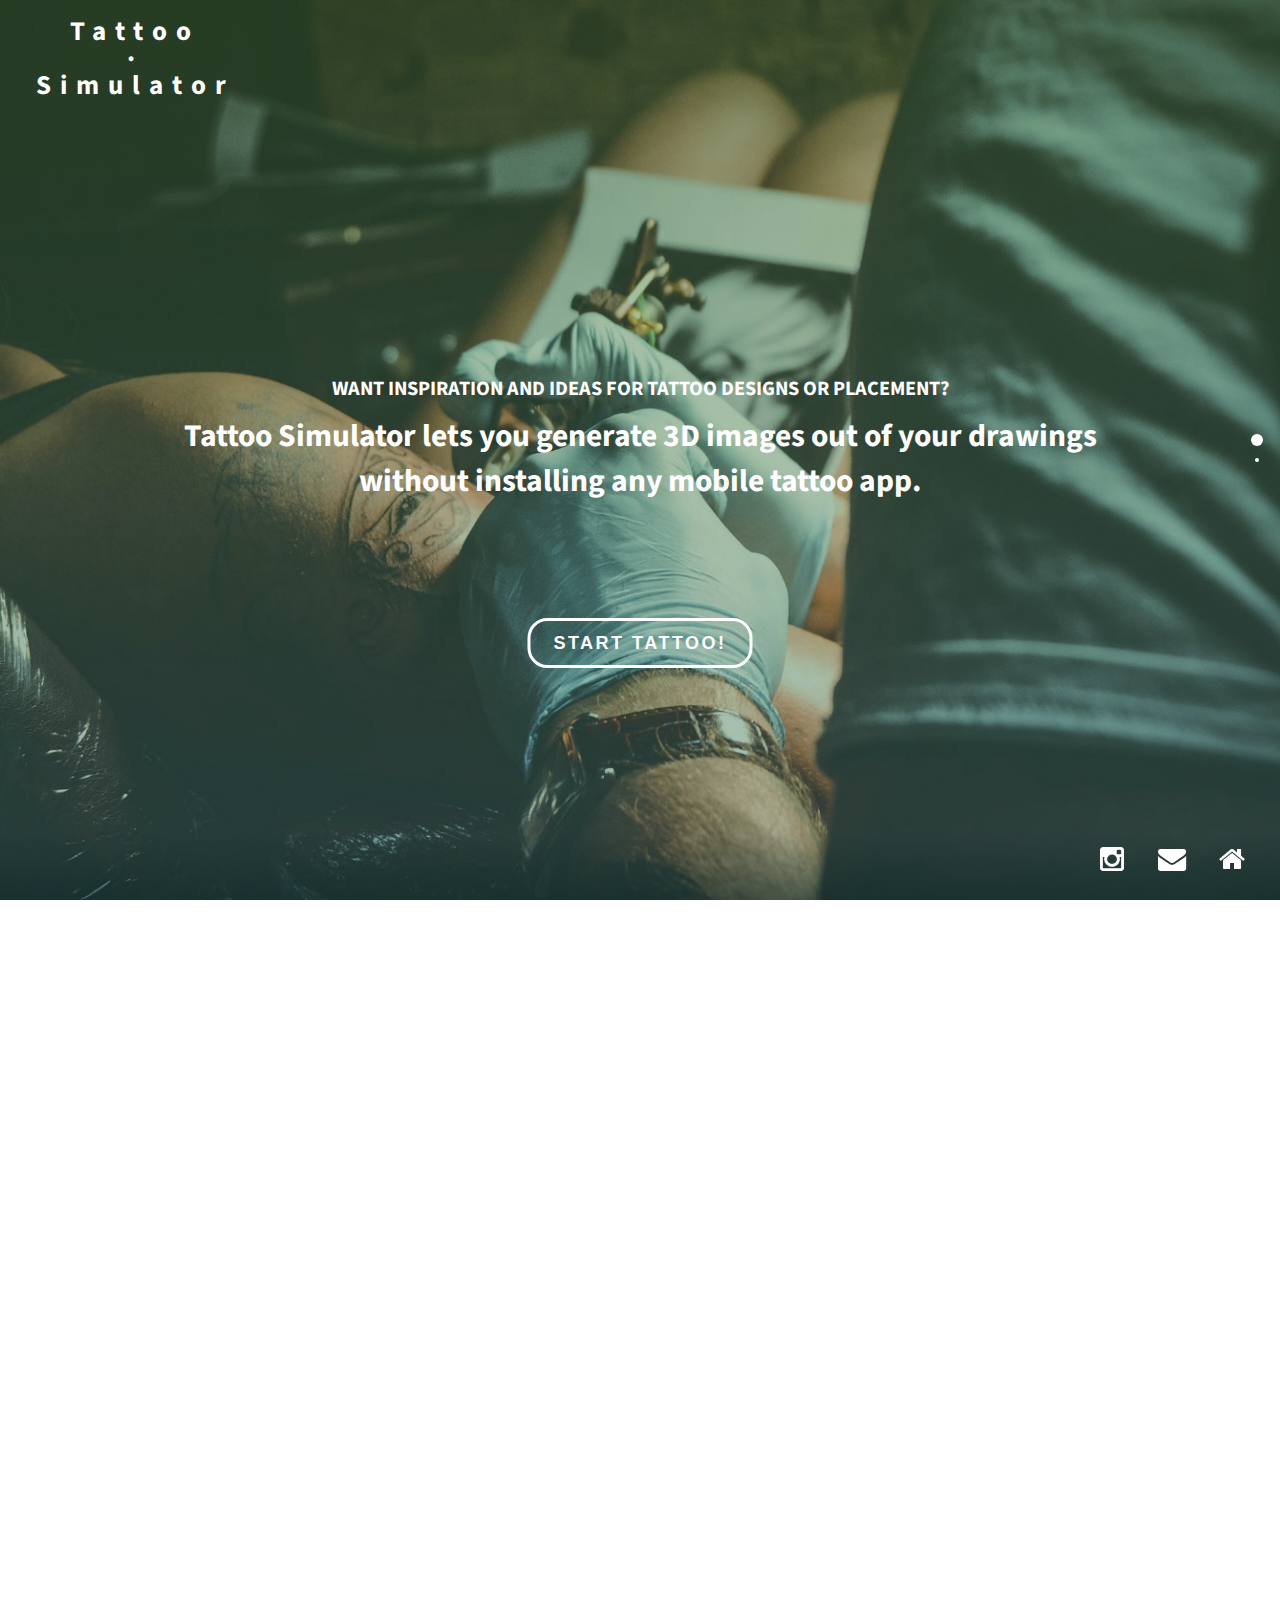
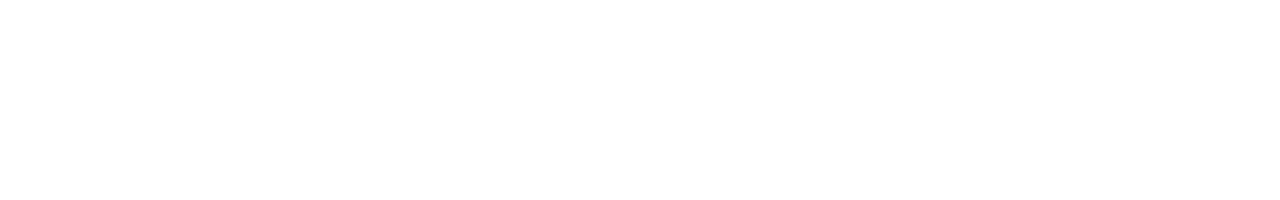
<file: index.html>
<!DOCTYPE html>
<html>
    <head>

        <meta name="viewport" content="width=device-width, initial-scale=1.0">
        <meta name="description" content="Tattoo Simulator is web-based 3D tattoo placement application. Upload your own designs and get inspired to try new tattoo ideas on your skin."/>

        <link rel="stylesheet" type="text/css" href="css/jquery.fullPage.css"/>
        <link rel="stylesheet" type="text/css" href="css/button.min.css">
        <link rel="stylesheet" type="text/css" href="css/icon.min.css">
        <link rel="stylesheet" type="text/css" href="css/popup.min.css">
        <link rel="stylesheet" type="text/css" href="css/nouislider.min.css">
        <link rel="stylesheet" type="text/css" href="css/dropzone.css">
        <link rel="stylesheet" type="text/css" href="css/style.css"/>

        <link href="https://fonts.googleapis.com/css?family=Source+Sans+Pro:200,300,400" rel="stylesheet">

        <title>Tattoo Simulator</title>

        <script src="https://ajax.googleapis.com/ajax/libs/jquery/3.1.1/jquery.min.js"></script>
        <script type="text/javascript" src="js/jquery.fullPage.min.js"></script>
        <script src="js/nouislider.min.js"></script>
        <script src="js/dropzone.js"></script>

    </head>

    <body>

        <script>
          (function(i,s,o,g,r,a,m){i['GoogleAnalyticsObject']=r;i[r]=i[r]||function(){
          (i[r].q=i[r].q||[]).push(arguments)},i[r].l=1*new Date();a=s.createElement(o),
          m=s.getElementsByTagName(o)[0];a.async=1;a.src=g;m.parentNode.insertBefore(a,m)
          })(window,document,'script','https://www.google-analytics.com/analytics.js','ga');

          ga('create', 'UA-90417615-1', 'auto');
          ga('send', 'pageview');

        </script>

        <div id="fullpage">
            <div class="section" id="section_0">

                <div class="name">
                    <h1>Tattoo<br>&#xb7;<br>Simulator</h1>
                </div>

                <div class="hero">
                    <h3>Want inspiration and ideas for tattoo designs or placement?</h3>
                    <h2>Tattoo Simulator lets you generate 3D images out of your drawings without installing any mobile tattoo app.</h2>
                    <button onclick="$.fn.fullpage.moveSectionDown()" class="ui button" id="next">
                        <p>Start Tattoo!</p>
                    </button>
                </div>

                <div class="social">
                    <i onclick="window.open('http://www.instagram.com/tattoosim')" class="inverte d instagram icon"></i>
                    <i onclick="window.open('mailto: tattoosimulator@gmail.com')" class="inverted mail icon"></i>
                    <i onclick="window.open('http://www.tattoosim.com')" class="inverted home icon"></i>
                </div>

            </div>

            <div class="section" id="section_1">

                <!-- GUI START -->
                <div id="gui">

                    <div class="container" >
                        <button class="ui button tips" id="plus" data-tooltip="Zoom In" data-position="bottom center">
                            <i class="black zoom icon"></i>
                        </button>
                        <button class="ui button tips" id="minus" data-tooltip="Zoom Out" data-position="bottom center">
                            <i class="black zoom out icon"></i>
                        </button>
                    </div>

                    <div class="container">
                        <button class="ui button tips" id="add" data-tooltip="Add Tattoo" data-position="bottom center">
                            <i class="black checkmark icon"></i>
                        </button>
                        <button class="ui button tips" id="remove" data-tooltip="Remove Tattoo" data-position="bottom center">
                            <i class="black remove icon"></i>
                        </button>
                    </div>

                    <div class="container slider">

                        <button class="ui button transform" disabled id="scale_value"></button>
                        <div class="sliders tips" id="scale_slider" data-tooltip="Tattoo Scale" data-position="bottom center"></div>

                        <button class="ui button transform" disabled id="rotation_value"></button>
                        <div class="sliders tips" id="rotation_slider" data-tooltip="Tattoo Rotation" data-position="bottom center"></div>

                    </div>

                    <div class="container image">
                        <form id="dropzone" action="" class="dropzone needsclick dz-clickable">
                            <i class="black cloud upload icon"></i>
                            <div class="dz-message needsclick">Drop image here or click to upload</div>
                        </form>
                    </div>

                    <div class="container slider">

                        <button class="ui button transform" disabled id="cam_updown_value"></button>
                        <div class="sliders tips" id="cam_updown_slider" data-tooltip="Camera Up / Down" data-position="bottom center"></div>

                        <button class="ui button transform" disabled id="cam_leftright_value"></button>
                        <div class="sliders tips" id="cam_leftright_slider" data-tooltip="Camera Left / Right" data-position="bottom center">
                        </div>

                    </div>

                    <div class="container">
                        <button class="ui button tips" id="hide" data-tooltip="Hide Helper" data-position="bottom center">
                            <i class="black hide icon"></i>
                        </button>
                        <button class="ui button tips" id="trash" data-tooltip="Clear Tattoos" data-position="bottom center">
                            <i class="black trash outline icon"></i>
                        </button>
                    </div>

                </div>
                <!-- GUI END -->

                <div id="aframe">
                    <div id="loading"></div>
                    <div id="loading_gif"></div>
                    <iframe id="iframe" src="/aframe/aframe_tattoo.html"></iframe>
                </div>

            </div>

            <!--<div class="section fp-auto-height" id="section_2">
                <div class="footer"></div>
            </div>-->
        </div>

        <script>

            // INIT
            var anchorIndex;

            $(document).ready(function() {
                $('#fullpage').fullpage({
                    navigation: true,
                    navigationPosition: 'right',
                    navigationTooltips: ['Intro', 'Design', 'Footer'],

                    afterLoad: function(anchorLink, index){
                        anchorIndex = index;
                        if (index == 2) {
                            //console.log("INIT LOAD");
                        }
                    }

                });

                var initMoveDelay = 5000;
                setTimeout(function() {
                    if (anchorIndex === 1) {
                        $.fn.fullpage.moveSectionDown();
                    }
                }, initMoveDelay);

            });

        </script>

        <script>

            // SLIDERS //
            updateValue = (slider, value, handle = 0) => {
                values = slider.noUiSlider.get();
                values = parseInt(values);
                value.dataset.value = values;
            }

            noUiSlider.create(scale_slider, {
                start: 100,
                step: 2,
                connect: [true, false],
                range: {
                    'min': 0,
                    'max': 100
                }
            });

            scale_slider.noUiSlider.on('update', function() {
                updateValue(scale_slider, scale_value);
            });

            noUiSlider.create(rotation_slider, {
                start: 0,
                step: 5,
                connect: [false, false],
                range: {
                    'min': -180,
                    'max': 180
                }
            });

            rotation_slider.noUiSlider.on('update', function() {
                updateValue(rotation_slider, rotation_value);
            });

            // CAM MOVE //

            noUiSlider.create(cam_updown_slider, {
                start: 0.975 * 5,
                //step: 0.1,
                padding: 0,
                connect: [true, false],
                range: {
                    'min': 0,
                    'max': 10
                }
            });

            cam_updown_slider.noUiSlider.on('update', function() {
                updateValue(cam_updown_slider, cam_updown_value);
            });

            noUiSlider.create(cam_leftright_slider, {
                start: 0,
                step: 5,
                connect: [false, false],
                range: {
                    'min': -180,
                    'max': 180
                }
            });

            cam_leftright_slider.noUiSlider.on('update', function() {
                updateValue(cam_leftright_slider, cam_leftright_value);
            });

            // DROPZONE
            Dropzone.options.dropzone = {
                url: "/",
                accept: function (file, done) {
                    done('Here you can write anything');
                    $('.dz-preview').last().toggleClass('dz-error dz-success');
                    var evt = document.createEvent("CustomEvent");
                    evt.initCustomEvent("MyEventType", true, true, file);
                    window.dispatchEvent(evt);
                },
                init: function() {
                    this.on("addedfile", function() {
                        if (this.files[1]!=null){
                            this.removeFile(this.files[0]);
                        }
                    });
                }
            };

        </script>

    </body>
</html>
</file>
<file: css/dropzone.css>
@-webkit-keyframes passing-through { 0% { opacity: 0; -webkit-transform: translateY(40px); -moz-transform: translateY(40px); -ms-transform: translateY(40px); -o-transform: translateY(40px); transform: translateY(40px); }
  30%, 70% { opacity: 1; -webkit-transform: translateY(0px); -moz-transform: translateY(0px); -ms-transform: translateY(0px); -o-transform: translateY(0px); transform: translateY(0px); }
  100% { opacity: 0; -webkit-transform: translateY(-40px); -moz-transform: translateY(-40px); -ms-transform: translateY(-40px); -o-transform: translateY(-40px); transform: translateY(-40px); } }
@-moz-keyframes passing-through { 0% { opacity: 0; -webkit-transform: translateY(40px); -moz-transform: translateY(40px); -ms-transform: translateY(40px); -o-transform: translateY(40px); transform: translateY(40px); }
  30%, 70% { opacity: 1; -webkit-transform: translateY(0px); -moz-transform: translateY(0px); -ms-transform: translateY(0px); -o-transform: translateY(0px); transform: translateY(0px); }
  100% { opacity: 0; -webkit-transform: translateY(-40px); -moz-transform: translateY(-40px); -ms-transform: translateY(-40px); -o-transform: translateY(-40px); transform: translateY(-40px); } }
@keyframes passing-through { 0% { opacity: 0; -webkit-transform: translateY(40px); -moz-transform: translateY(40px); -ms-transform: translateY(40px); -o-transform: translateY(40px); transform: translateY(40px); }
  30%, 70% { opacity: 1; -webkit-transform: translateY(0px); -moz-transform: translateY(0px); -ms-transform: translateY(0px); -o-transform: translateY(0px); transform: translateY(0px); }
  100% { opacity: 0; -webkit-transform: translateY(-40px); -moz-transform: translateY(-40px); -ms-transform: translateY(-40px); -o-transform: translateY(-40px); transform: translateY(-40px); } }
@-webkit-keyframes slide-in { 0% { opacity: 0; -webkit-transform: translateY(40px); -moz-transform: translateY(40px); -ms-transform: translateY(40px); -o-transform: translateY(40px); transform: translateY(40px); }
  30% { opacity: 1; -webkit-transform: translateY(0px); -moz-transform: translateY(0px); -ms-transform: translateY(0px); -o-transform: translateY(0px); transform: translateY(0px); } }
@-moz-keyframes slide-in { 0% { opacity: 0; -webkit-transform: translateY(40px); -moz-transform: translateY(40px); -ms-transform: translateY(40px); -o-transform: translateY(40px); transform: translateY(40px); }
  30% { opacity: 1; -webkit-transform: translateY(0px); -moz-transform: translateY(0px); -ms-transform: translateY(0px); -o-transform: translateY(0px); transform: translateY(0px); } }
@keyframes slide-in { 0% { opacity: 0; -webkit-transform: translateY(40px); -moz-transform: translateY(40px); -ms-transform: translateY(40px); -o-transform: translateY(40px); transform: translateY(40px); }
  30% { opacity: 1; -webkit-transform: translateY(0px); -moz-transform: translateY(0px); -ms-transform: translateY(0px); -o-transform: translateY(0px); transform: translateY(0px); } }
@-webkit-keyframes pulse { 0% { -webkit-transform: scale(1); -moz-transform: scale(1); -ms-transform: scale(1); -o-transform: scale(1); transform: scale(1); }
  10% { -webkit-transform: scale(1.1); -moz-transform: scale(1.1); -ms-transform: scale(1.1); -o-transform: scale(1.1); transform: scale(1.1); }
  20% { -webkit-transform: scale(1); -moz-transform: scale(1); -ms-transform: scale(1); -o-transform: scale(1); transform: scale(1); } }
@-moz-keyframes pulse { 0% { -webkit-transform: scale(1); -moz-transform: scale(1); -ms-transform: scale(1); -o-transform: scale(1); transform: scale(1); }
  10% { -webkit-transform: scale(1.1); -moz-transform: scale(1.1); -ms-transform: scale(1.1); -o-transform: scale(1.1); transform: scale(1.1); }
  20% { -webkit-transform: scale(1); -moz-transform: scale(1); -ms-transform: scale(1); -o-transform: scale(1); transform: scale(1); } }
@keyframes pulse { 0% { -webkit-transform: scale(1); -moz-transform: scale(1); -ms-transform: scale(1); -o-transform: scale(1); transform: scale(1); }
  10% { -webkit-transform: scale(1.1); -moz-transform: scale(1.1); -ms-transform: scale(1.1); -o-transform: scale(1.1); transform: scale(1.1); }
  20% { -webkit-transform: scale(1); -moz-transform: scale(1); -ms-transform: scale(1); -o-transform: scale(1); transform: scale(1); } }
.dropzone, .dropzone * { box-sizing: border-box; }

.dropzone { min-height: 150px; border: 2px solid rgba(0, 0, 0, 0.3); background: white; padding: 54px 54px; }
.dropzone.dz-clickable { cursor: pointer; }
.dropzone.dz-clickable * { cursor: default; }
.dropzone.dz-clickable .dz-message, .dropzone.dz-clickable .dz-message * { cursor: pointer; }
.dropzone.dz-started .dz-message { display: none; }
.dropzone.dz-drag-hover { border-style: solid; }
.dropzone.dz-drag-hover .dz-message { opacity: 0.5; }
.dropzone .dz-message { text-align: center; }
.dropzone .dz-preview { position: relative; display: inline-block; vertical-align: top; margin: 16px; min-height: 100px; }
.dropzone .dz-preview:hover { z-index: 1000; }
.dropzone .dz-preview:hover .dz-details { opacity: 1; }
.dropzone .dz-preview.dz-file-preview .dz-image { border-radius: 20px; background: #999; background: linear-gradient(to bottom, #eee, #ddd); }
.dropzone .dz-preview.dz-file-preview .dz-details { opacity: 1; }
.dropzone .dz-preview.dz-image-preview { background: transparent; }
.dropzone .dz-preview.dz-image-preview .dz-details { -webkit-transition: opacity 0.2s linear; -moz-transition: opacity 0.2s linear; -ms-transition: opacity 0.2s linear; -o-transition: opacity 0.2s linear; transition: opacity 0.2s linear; }
.dropzone .dz-preview .dz-remove { font-size: 14px; text-align: center; display: block; cursor: pointer; border: none; }
.dropzone .dz-preview .dz-remove:hover { text-decoration: underline; }
.dropzone .dz-preview:hover .dz-details { opacity: 1; }
.dropzone .dz-preview .dz-details { z-index: 20; position: absolute; top: 0; left: 0; opacity: 0; font-size: 13px; min-width: 100%; max-width: 100%; padding: 2em 1em; text-align: center; color: rgba(0, 0, 0, 0.9); line-height: 150%; }
.dropzone .dz-preview .dz-details .dz-size { margin-bottom: 1em; font-size: 16px; }
.dropzone .dz-preview .dz-details .dz-filename { white-space: nowrap; }
.dropzone .dz-preview .dz-details .dz-filename:hover span { border: 1px solid rgba(200, 200, 200, 0.8); background-color: rgba(255, 255, 255, 0.8); }
.dropzone .dz-preview .dz-details .dz-filename:not(:hover) { overflow: hidden; text-overflow: ellipsis; }
.dropzone .dz-preview .dz-details .dz-filename:not(:hover) span { border: 1px solid transparent; }
.dropzone .dz-preview .dz-details .dz-filename span, .dropzone .dz-preview .dz-details .dz-size span { background-color: rgba(255, 255, 255, 0.4); padding: 0 0.4em; border-radius: 3px; }
.dropzone .dz-preview:hover .dz-image img { -webkit-transform: scale(1.05, 1.05); -moz-transform: scale(1.05, 1.05); -ms-transform: scale(1.05, 1.05); -o-transform: scale(1.05, 1.05); transform: scale(1.05, 1.05); -webkit-filter: blur(8px); filter: blur(8px); }
.dropzone .dz-preview .dz-image { border-radius: 20px; overflow: hidden; width: 120px; height: 120px; position: relative; display: block; z-index: 10; }
.dropzone .dz-preview .dz-image img { display: block; }
.dropzone .dz-preview.dz-success .dz-success-mark { -webkit-animation: passing-through 3s cubic-bezier(0.77, 0, 0.175, 1); -moz-animation: passing-through 3s cubic-bezier(0.77, 0, 0.175, 1); -ms-animation: passing-through 3s cubic-bezier(0.77, 0, 0.175, 1); -o-animation: passing-through 3s cubic-bezier(0.77, 0, 0.175, 1); animation: passing-through 3s cubic-bezier(0.77, 0, 0.175, 1); }
.dropzone .dz-preview.dz-error .dz-error-mark { opacity: 1; -webkit-animation: slide-in 3s cubic-bezier(0.77, 0, 0.175, 1); -moz-animation: slide-in 3s cubic-bezier(0.77, 0, 0.175, 1); -ms-animation: slide-in 3s cubic-bezier(0.77, 0, 0.175, 1); -o-animation: slide-in 3s cubic-bezier(0.77, 0, 0.175, 1); animation: slide-in 3s cubic-bezier(0.77, 0, 0.175, 1); }
.dropzone .dz-preview .dz-success-mark, .dropzone .dz-preview .dz-error-mark { pointer-events: none; opacity: 0; z-index: 500; position: absolute; display: block; top: 50%; left: 50%; margin-left: -27px; margin-top: -27px; }
.dropzone .dz-preview .dz-success-mark svg, .dropzone .dz-preview .dz-error-mark svg { display: block; width: 54px; height: 54px; }
.dropzone .dz-preview.dz-processing .dz-progress { opacity: 1; -webkit-transition: all 0.2s linear; -moz-transition: all 0.2s linear; -ms-transition: all 0.2s linear; -o-transition: all 0.2s linear; transition: all 0.2s linear; }
.dropzone .dz-preview.dz-complete .dz-progress { opacity: 0; -webkit-transition: opacity 0.4s ease-in; -moz-transition: opacity 0.4s ease-in; -ms-transition: opacity 0.4s ease-in; -o-transition: opacity 0.4s ease-in; transition: opacity 0.4s ease-in; }
.dropzone .dz-preview:not(.dz-processing) .dz-progress { -webkit-animation: pulse 6s ease infinite; -moz-animation: pulse 6s ease infinite; -ms-animation: pulse 6s ease infinite; -o-animation: pulse 6s ease infinite; animation: pulse 6s ease infinite; }
.dropzone .dz-preview .dz-progress { opacity: 1; z-index: 1000; pointer-events: none; position: absolute; height: 16px; left: 50%; top: 50%; margin-top: -8px; width: 80px; margin-left: -40px; background: rgba(255, 255, 255, 0.9); -webkit-transform: scale(1); border-radius: 8px; overflow: hidden; }
.dropzone .dz-preview .dz-progress .dz-upload { background: #333; background: linear-gradient(to bottom, #666, #444); position: absolute; top: 0; left: 0; bottom: 0; width: 0; -webkit-transition: width 300ms ease-in-out; -moz-transition: width 300ms ease-in-out; -ms-transition: width 300ms ease-in-out; -o-transition: width 300ms ease-in-out; transition: width 300ms ease-in-out; }
.dropzone .dz-preview.dz-error .dz-error-message { display: block; }
.dropzone .dz-preview.dz-error:hover .dz-error-message { opacity: 1; pointer-events: auto; }
.dropzone .dz-preview .dz-error-message { pointer-events: none; z-index: 1000; position: absolute; display: block; display: none; opacity: 0; -webkit-transition: opacity 0.3s ease; -moz-transition: opacity 0.3s ease; -ms-transition: opacity 0.3s ease; -o-transition: opacity 0.3s ease; transition: opacity 0.3s ease; border-radius: 8px; font-size: 13px; top: 130px; left: -10px; width: 140px; background: #be2626; background: linear-gradient(to bottom, #be2626, #a92222); padding: 0.5em 1.2em; color: white; }
.dropzone .dz-preview .dz-error-message:after { content: ''; position: absolute; top: -6px; left: 64px; width: 0; height: 0; border-left: 6px solid transparent; border-right: 6px solid transparent; border-bottom: 6px solid #be2626; }
</file>
<file: css/style.css>
/* HTML */
* {
    box-sizing: border-box;
    margin: 0;
    padding: 0;
    border-style: none;
}

html {
    font-family: 'Source Sans Pro', 'Arial', sans-serif;
    color: #fff;
    text-rendering: optimizeLegibility;
}

/* LAYOUT */
#section_0 {
    background: url(../img/one.jpg);
    background: -webkit-linear-gradient(hsla(120, 50%, 25%, 0.4), hsla(175, 50%, 25%, 0.4)), url(../img/one.jpg);
    background: -o-linear-gradient(hsla(120, 50%, 25%, 0.4), hsla(175, 50%, 25%, 0.4)), url(../img/one.jpg);
    background: -moz-linear-gradient(hsla(120, 50%, 25%, 0.4), hsla(175, 50%, 25%, 0.4)), url(../img/one.jpg);
    background: linear-gradient(hsla(120, 50%, 25%, 0.4), hsla(175, 50%, 25%, 0.4)), url(../img/one.jpg);
    background-size: cover;
    background-position: 35% 50%;
}

.name {
    position: absolute;
    width: 30vmin;
    height: 15vmin;
    top: 0%;
    left: 0%;
    line-height: 1.0;
    letter-spacing: 1vmin;
    padding: 2vh;
}

.social {
    position: absolute;
    width: 20vmin;
    height: 5vmin;
    bottom: 0%;
    right: 0%;
    margin: 2vmin;
    font-size: 1.25vh;
    display: -webkit-flex;
    display: flex;
    -webkit-justify-content: space-around;
    justify-content:         space-around;
    -webkit-align-items: center;
    align-items: center;
}

.social > i:hover {
    color: #CACBCD;
}

h1, h2, h3, p {
    text-align: center;
}

h1 {
    font-size: 3vmin;
}

h2 {
    position: absolute;
    width: 100%;
    height: 100%;
    bottom: 10%;
    left: 50%;
    transform: translate(-50%, 50%);
    font-size: 3vh;
}

h3 {
    position: absolute;
    width: 100%;
    height: 100%;
    bottom: 21%;
    left: 50%;
    transform: translate(-50%, 50%);
    font-size: 1.5vh;
    text-transform: uppercase;
}

p {
    text-transform: uppercase;
    font-size: 18px;
    letter-spacing: 2.5px;
}

div #gui {
    width: 20vw;
    min-width: 150px;
    max-width: 200px;
    height: 100%;
    background: #bababa;
    float: left;
}

div #aframe {
    height: 100%;
    background: #bababa;
    overflow: hidden;
    border-style: dashed;
    border-color: #3e3f40;
    border-width: 0px 0px 0px 4px;
}

iframe {
    height: 100%;
    width: 100%;
}

.footer {
    height: 150px;
    background: #527a63;
}

/* GUI */

.container {
    width: 20vw;
    height: 10vw;
    min-width: 150px;
    min-height: 75px;
    max-width: 200px;
    max-height: 100px;
    background-color: #bababa;
}

.container.slider {
    height: 100px;
}

.ui.button {
    width: 42.5%;
    height: 90%;
    margin: 5% 0% 0% 5%;
    float: left;
    padding: 0px;
}

.transform {
    width: 17.5% !important;
    height: 35% !important;
}

i.icon {
    font-size: 250%;
    line-height: 100%;
    display: inline;
    margin: 0px !important;
}

.sliders * {
    box-shadow: none !important;
}

.sliders {
    height: 35%;
    width: 55%;
    margin: 5% 0% 0% 10% !important;
    float: left;
    border-color: #848485;
}

.button.transform:before {
    font-size: 14px;
    background: transparent;
    content: attr(data-value);
    font-family: sans-serif;
    color: #848485;
}

.noUi-background, .noUi-base, .noUi-connect { background: #848485; }

.noUi-handle {
    background-color: #E0E1E2;
    height: 35px !important;
    width: 38px !important;
    border: none;
    border-radius: 4px;
    cursor: ew-resize;
    top: -1px !important;
    left: -19px !important;
}

.noUi-handle:hover, .noUi-handle:active { background-color: #CACBCD; }

.noUi-horizontal { cursor: ew-resize; }

.noUi-handle:before {
    font-family: 'Icons';
    font-size: 20px;
    background-color: transparent;
    color: #1B1C1D;
    width: auto;
    height: auto;
    top: 50%;
    left: 50%;
    transform: translateX(-50%) translateY(-50%);
}

#scale_slider > .noUi-base > .noUi-origin > .noUi-handle:before { content: "\f065"; }
#rotation_slider > .noUi-base > .noUi-origin > .noUi-handle:before { content: "\f021"; }
#cam_updown_slider > .noUi-base > .noUi-origin > .noUi-handle:before { content: "\f062"; }
#cam_leftright_slider > .noUi-base > .noUi-origin > .noUi-handle:before { content: "\f061"; }

.noUi-handle:after { display: none; }

.image {
    height: 200px;
    padding: 0%;
    margin: 0%;
    padding: 0%;
    display: inline-block;
}

.container.image {
    width: 20vw;
    height: 20vw;
    min-width: 150px;
    min-height: 150px;
    max-width: 200px;
    max-height: 200px;
}

.dropzone {
    background-color: #E0E1E2;
    margin: 5%;
    padding: 0%;
    width: 90%;
    height: 95%;
    border-radius: 6px;
    border-style: none;
    min-height: 0px;
}

.dropzone:hover { background-color: #CACBCD; }

.dz-message {
    font-family: sans-serif;
    font-weight: 100;
    font-size: 12px;
    text-transform: uppercase;
    color: #767676;
    margin: 10% 5% 0% 5%;
}

.dz-preview {
    margin: 15% !important;
    padding: 0% !important;
    display: inline-block !important;
    width: 70%;
    height: 70%;
    min-height: initial !important;
    min-width: initial !important;
}

.dz-image {
    margin: 0%;
    padding: 0%;
    width: 100% !important;
    height: 100% !important;
}

img {
    width: 100%;
    height: 100%;
}

i.upload {
    display: inherit;
    width: 50% !important;
    height: 50% !important;
    transform: translateX(50%) translateY(50%);
}

.dropzone.dz-started .cloud.upload.icon { display: none; }

/* QUERIES */

@media only screen and (max-device-width : 768px) {
    
    [data-tooltip]:before, [data-tooltip]:after {
        visibility: hidden !important;
    }
    
    #section_1 {
        display: flex;
        flex-direction: column;
    }
    
    div #gui {
        width: 100%;
        height: 20vmin;
        min-width: none;
        max-width: none;
        min-height: none;
        max-height: none;
        background: #bababa;
    }

    div #aframe {
        width: 100%;
        height: 100%;
        background: #bababa;
        overflow: hidden;
        border-style: dashed;
        border-color: #3e3f40;
        border-width: 2px 0px 0px 0px;
        flex: 1;
    }

    .container {
        width: 10vmin;
        height: 20vmin;
        min-width: initial !important;
        min-height: initial !important;
        max-width: initial !important;
        max-height: initial !important;
        float: left;
    }
    
    .ui.button {
        width: 90%;
        height: 42.5%;
        margin: 10% 0% 0% 10%;
    }

    i.icon {
        font-size: 150%;
    }
    
    .container.image {
        width: 20vmin;
        height: 20vmin;
    }
    
    .container.slider {
        width: 24vw;
        height: 20vmin;
    }
    
    .sliders {
        height: 5vmin;
        min-height: initial !important;
        width: 75%;
        margin: 2.5% 0% 0% 12.5% !important;
        padding: 0 !important;
    }
    
    .noUi-handle {
        height: 4.5vmin !important;
        min-height: initial !important;
        width: 30px !important;
        left: -15px !important;
        margin: 0px;
        padding: 0px;
        top: 0px !important;
    }
    
    .button.transform {
        height: 3vmin !important;
        min-height: initial !important;
        width: 30px !important;
        margin: 0 !important;
        margin: 2.5% 0% 0% 50% !important;
        transform: translateX(-50%);
        border-radius: 2px;
    }
    
    .button.transform:before {
        font-size: 8px;
        display: block;
        transform: translateY(-10%);
    }

    .noUi-handle:before {
        font-size: 12px;
    }

    .dropzone {
        width: 95%;
        height: 90%;
        margin: 5% 2.5%;
    }
    
    .dz-message {
        font-size: 2vmin;
        margin-top: 5%;
    }
    
    i.upload {
        transform: translateX(50%) translateY(33%);
    }
    
}

.hero {
    position: absolute;
    width: 80vw;
    height: 40vh;
    top: 50%;
    left: 50%;
    transform: translate(-50%, -50%);
    //background-color: #000;
}

.hero > .button {
    width: 225px;
    height: 50px;
    border-radius: 20px;
    background-color: transparent;
    border-style: solid;
    border-color: #fff;
    color: #fff;
    position: absolute;
    bottom: 12.5%;
    left: 50%;
    margin: 0%;
    padding: 0%;
    transform: translate(-50%, -50%);

    -webkit-animation-delay: 0s;
    animation-delay: 0s;
}

.hero > .button:focus {
    color: #fff;
    background-color: transparent;
}

.hero > .button:hover, .hero > .button:active {
    color: #bababa;
    border-color: #bababa;
    background-color: #fff;
    opacity: 0.8;
}

@media only screen and (max-width: 900px) {
    h2 {
        font-size: 2.5vh;
    }
    .hero > .button {
        bottom: 0%;
    }
}

@media only screen and (orientation: landscape) {
    h3 {
        font-size: 2.25vh;
    }
    h2 {
        font-size: 3.5vh;
    }
    .hero > .button {
        bottom: -17.5%;
    }
}

div#loading {
    position: absolute;
    top: 0;
    left: 0;
    width: 100%;
    height: 100%;
    background: hsl(185, 77%, 18%);
    z-index: 10000;
}

div#loading_gif {
    position: absolute;
    top: 50%;
    left: 50%;
    width: 20vmin;
    height: 25vmin;
    transform: translateX(-50%) translateY(-50%);
    background: url(../img/loading.gif);
    background-size: cover;
    background-position: 50% 50%;
    z-index: 10001;
}
</file>
<file: css/icon.min.css>
/*!
 * # Semantic UI 2.2.6 - Icon
 * http://github.com/semantic-org/semantic-ui/
 *
 *
 * Released under the MIT license
 * http://opensource.org/licenses/MIT
 *
 */@font-face{font-family:Icons;src:url(assets/fonts/icons.eot);src:url(assets/fonts/icons.eot?#iefix) format('embedded-opentype'),url(assets/fonts/icons.woff2) format('woff2'),url(assets/fonts/icons.woff) format('woff'),url(assets/fonts/icons.ttf) format('truetype'),url(assets/fonts/icons.svg#icons) format('svg');font-style:normal;font-weight:400;font-variant:normal;text-decoration:inherit;text-transform:none}i.icon{display:inline-block;opacity:1;margin:0 .25rem 0 0;width:1.18em;height:1em;font-family:Icons;font-style:normal;font-weight:400;text-decoration:inherit;text-align:center;speak:none;font-smoothing:antialiased;-moz-osx-font-smoothing:grayscale;-webkit-font-smoothing:antialiased;-webkit-backface-visibility:hidden;backface-visibility:hidden}i.icon:before{background:0 0!important}i.icon.loading{height:1em;line-height:1;-webkit-animation:icon-loading 2s linear infinite;animation:icon-loading 2s linear infinite}@-webkit-keyframes icon-loading{from{-webkit-transform:rotate(0);transform:rotate(0)}to{-webkit-transform:rotate(360deg);transform:rotate(360deg)}}@keyframes icon-loading{from{-webkit-transform:rotate(0);transform:rotate(0)}to{-webkit-transform:rotate(360deg);transform:rotate(360deg)}}i.emphasized.icon,i.icon.active,i.icon.hover{opacity:1!important}i.disabled.icon{opacity:.45!important}i.fitted.icon{width:auto;margin:0}i.link.icon,i.link.icons{cursor:pointer;opacity:.8;-webkit-transition:opacity .1s ease;transition:opacity .1s ease}i.link.icon:hover,i.link.icons:hover{opacity:1!important}i.circular.icon{border-radius:500em!important;line-height:1!important;padding:.5em!important;box-shadow:0 0 0 .1em rgba(0,0,0,.1) inset;width:2em!important;height:2em!important}i.circular.inverted.icon{border:none;box-shadow:none}i.flipped.icon,i.horizontally.flipped.icon{-webkit-transform:scale(-1,1);transform:scale(-1,1)}i.vertically.flipped.icon{-webkit-transform:scale(1,-1);transform:scale(1,-1)}i.clockwise.rotated.icon,i.right.rotated.icon,i.rotated.icon{-webkit-transform:rotate(90deg);transform:rotate(90deg)}i.counterclockwise.rotated.icon,i.left.rotated.icon{-webkit-transform:rotate(-90deg);transform:rotate(-90deg)}i.bordered.icon{line-height:1;vertical-align:baseline;width:2em;height:2em;padding:.5em .41em!important;box-shadow:0 0 0 .1em rgba(0,0,0,.1) inset}i.bordered.inverted.icon{border:none;box-shadow:none}i.inverted.bordered.icon,i.inverted.circular.icon{background-color:#1B1C1D!important;color:#FFF!important}i.inverted.icon{color:#FFF}i.red.icon{color:#DB2828!important}i.inverted.red.icon{color:#FF695E!important}i.inverted.bordered.red.icon,i.inverted.circular.red.icon{background-color:#DB2828!important;color:#FFF!important}i.orange.icon{color:#F2711C!important}i.inverted.orange.icon{color:#FF851B!important}i.inverted.bordered.orange.icon,i.inverted.circular.orange.icon{background-color:#F2711C!important;color:#FFF!important}i.yellow.icon{color:#FBBD08!important}i.inverted.yellow.icon{color:#FFE21F!important}i.inverted.bordered.yellow.icon,i.inverted.circular.yellow.icon{background-color:#FBBD08!important;color:#FFF!important}i.olive.icon{color:#B5CC18!important}i.inverted.olive.icon{color:#D9E778!important}i.inverted.bordered.olive.icon,i.inverted.circular.olive.icon{background-color:#B5CC18!important;color:#FFF!important}i.green.icon{color:#21BA45!important}i.inverted.green.icon{color:#2ECC40!important}i.inverted.bordered.green.icon,i.inverted.circular.green.icon{background-color:#21BA45!important;color:#FFF!important}i.teal.icon{color:#00B5AD!important}i.inverted.teal.icon{color:#6DFFFF!important}i.inverted.bordered.teal.icon,i.inverted.circular.teal.icon{background-color:#00B5AD!important;color:#FFF!important}i.blue.icon{color:#2185D0!important}i.inverted.blue.icon{color:#54C8FF!important}i.inverted.bordered.blue.icon,i.inverted.circular.blue.icon{background-color:#2185D0!important;color:#FFF!important}i.violet.icon{color:#6435C9!important}i.inverted.violet.icon{color:#A291FB!important}i.inverted.bordered.violet.icon,i.inverted.circular.violet.icon{background-color:#6435C9!important;color:#FFF!important}i.purple.icon{color:#A333C8!important}i.inverted.purple.icon{color:#DC73FF!important}i.inverted.bordered.purple.icon,i.inverted.circular.purple.icon{background-color:#A333C8!important;color:#FFF!important}i.pink.icon{color:#E03997!important}i.inverted.pink.icon{color:#FF8EDF!important}i.inverted.bordered.pink.icon,i.inverted.circular.pink.icon{background-color:#E03997!important;color:#FFF!important}i.brown.icon{color:#A5673F!important}i.inverted.brown.icon{color:#D67C1C!important}i.inverted.bordered.brown.icon,i.inverted.circular.brown.icon{background-color:#A5673F!important;color:#FFF!important}i.grey.icon{color:#767676!important}i.inverted.grey.icon{color:#DCDDDE!important}i.inverted.bordered.grey.icon,i.inverted.circular.grey.icon{background-color:#767676!important;color:#FFF!important}i.black.icon{color:#1B1C1D!important}i.inverted.black.icon{color:#545454!important}i.inverted.bordered.black.icon,i.inverted.circular.black.icon{background-color:#1B1C1D!important;color:#FFF!important}i.mini.icon,i.mini.icons{line-height:1;font-size:.4em}i.tiny.icon,i.tiny.icons{line-height:1;font-size:.5em}i.small.icon,i.small.icons{line-height:1;font-size:.75em}i.icon,i.icons{font-size:1em}i.large.icon,i.large.icons{line-height:1;vertical-align:middle;font-size:1.5em}i.big.icon,i.big.icons{line-height:1;vertical-align:middle;font-size:2em}i.huge.icon,i.huge.icons{line-height:1;vertical-align:middle;font-size:4em}i.massive.icon,i.massive.icons{line-height:1;vertical-align:middle;font-size:8em}i.icons{display:inline-block;position:relative;line-height:1}i.icons .icon{position:absolute;top:50%;left:50%;-webkit-transform:translateX(-50%) translateY(-50%);transform:translateX(-50%) translateY(-50%);margin:0}i.icons .icon:first-child{position:static;width:auto;height:auto;vertical-align:top;-webkit-transform:none;transform:none;margin-right:.25rem}i.icons .corner.icon{top:auto;left:auto;right:0;bottom:0;-webkit-transform:none;transform:none;font-size:.45em;text-shadow:-1px -1px 0 #FFF,1px -1px 0 #FFF,-1px 1px 0 #FFF,1px 1px 0 #FFF}i.icons .inverted.corner.icon{text-shadow:-1px -1px 0 #1B1C1D,1px -1px 0 #1B1C1D,-1px 1px 0 #1B1C1D,1px 1px 0 #1B1C1D}i.icon.search:before{content:"\f002"}i.icon.mail.outline:before{content:"\f003"}i.icon.signal:before{content:"\f012"}i.icon.setting:before{content:"\f013"}i.icon.home:before{content:"\f015"}i.icon.inbox:before{content:"\f01c"}i.icon.browser:before{content:"\f022"}i.icon.tag:before{content:"\f02b"}i.icon.tags:before{content:"\f02c"}i.icon.image:before{content:"\f03e"}i.icon.calendar:before{content:"\f073"}i.icon.comment:before{content:"\f075"}i.icon.shop:before{content:"\f07a"}i.icon.privacy:before{content:"\f084"}i.icon.settings:before{content:"\f085"}i.icon.comments:before{content:"\f086"}i.icon.external:before{content:"\f08e"}i.icon.trophy:before{content:"\f091"}i.icon.payment:before{content:"\f09d"}i.icon.feed:before{content:"\f09e"}i.icon.alarm.outline:before{content:"\f0a2"}i.icon.tasks:before{content:"\f0ae"}i.icon.cloud:before{content:"\f0c2"}i.icon.lab:before{content:"\f0c3"}i.icon.mail:before{content:"\f0e0"}i.icon.dashboard:before{content:"\f0e4"}i.icon.comment.outline:before{content:"\f0e5"}i.icon.comments.outline:before{content:"\f0e6"}i.icon.sitemap:before{content:"\f0e8"}i.icon.idea:before{content:"\f0eb"}i.icon.alarm:before{content:"\f0f3"}i.icon.terminal:before{content:"\f120"}i.icon.code:before{content:"\f121"}i.icon.protect:before{content:"\f132"}i.icon.calendar.outline:before{content:"\f133"}i.icon.ticket:before{content:"\f145"}i.icon.external.square:before{content:"\f14c"}i.icon.bug:before{content:"\f188"}i.icon.mail.square:before{content:"\f199"}i.icon.history:before{content:"\f1da"}i.icon.options:before{content:"\f1de"}i.icon.text.telephone:before{content:"\f1e4"}i.icon.find:before{content:"\f1e5"}i.icon.wifi:before{content:"\f1eb"}i.icon.alarm.mute:before{content:"\f1f6"}i.icon.alarm.mute.outline:before{content:"\f1f7"}i.icon.copyright:before{content:"\f1f9"}i.icon.at:before{content:"\f1fa"}i.icon.eyedropper:before{content:"\f1fb"}i.icon.paint.brush:before{content:"\f1fc"}i.icon.heartbeat:before{content:"\f21e"}i.icon.mouse.pointer:before{content:"\f245"}i.icon.hourglass.empty:before{content:"\f250"}i.icon.hourglass.start:before{content:"\f251"}i.icon.hourglass.half:before{content:"\f252"}i.icon.hourglass.end:before{content:"\f253"}i.icon.hourglass.full:before{content:"\f254"}i.icon.hand.pointer:before{content:"\f25a"}i.icon.trademark:before{content:"\f25c"}i.icon.registered:before{content:"\f25d"}i.icon.creative.commons:before{content:"\f25e"}i.icon.add.to.calendar:before{content:"\f271"}i.icon.remove.from.calendar:before{content:"\f272"}i.icon.delete.calendar:before{content:"\f273"}i.icon.checked.calendar:before{content:"\f274"}i.icon.industry:before{content:"\f275"}i.icon.shopping.bag:before{content:"\f290"}i.icon.shopping.basket:before{content:"\f291"}i.icon.hashtag:before{content:"\f292"}i.icon.percent:before{content:"\f295"}i.icon.wait:before{content:"\f017"}i.icon.download:before{content:"\f019"}i.icon.repeat:before{content:"\f01e"}i.icon.refresh:before{content:"\f021"}i.icon.lock:before{content:"\f023"}i.icon.bookmark:before{content:"\f02e"}i.icon.print:before{content:"\f02f"}i.icon.write:before{content:"\f040"}i.icon.adjust:before{content:"\f042"}i.icon.theme:before{content:"\f043"}i.icon.edit:before{content:"\f044"}i.icon.external.share:before{content:"\f045"}i.icon.ban:before{content:"\f05e"}i.icon.mail.forward:before,i.icon.share:before{content:"\f064"}i.icon.expand:before{content:"\f065"}i.icon.compress:before{content:"\f066"}i.icon.unhide:before{content:"\f06e"}i.icon.hide:before{content:"\f070"}i.icon.random:before{content:"\f074"}i.icon.retweet:before{content:"\f079"}i.icon.sign.out:before{content:"\f08b"}i.icon.pin:before{content:"\f08d"}i.icon.sign.in:before{content:"\f090"}i.icon.upload:before{content:"\f093"}i.icon.call:before{content:"\f095"}i.icon.remove.bookmark:before{content:"\f097"}i.icon.call.square:before{content:"\f098"}i.icon.unlock:before{content:"\f09c"}i.icon.configure:before{content:"\f0ad"}i.icon.filter:before{content:"\f0b0"}i.icon.wizard:before{content:"\f0d0"}i.icon.undo:before{content:"\f0e2"}i.icon.exchange:before{content:"\f0ec"}i.icon.cloud.download:before{content:"\f0ed"}i.icon.cloud.upload:before{content:"\f0ee"}i.icon.reply:before{content:"\f112"}i.icon.reply.all:before{content:"\f122"}i.icon.erase:before{content:"\f12d"}i.icon.unlock.alternate:before{content:"\f13e"}i.icon.write.square:before{content:"\f14b"}i.icon.share.square:before{content:"\f14d"}i.icon.archive:before{content:"\f187"}i.icon.translate:before{content:"\f1ab"}i.icon.recycle:before{content:"\f1b8"}i.icon.send:before{content:"\f1d8"}i.icon.send.outline:before{content:"\f1d9"}i.icon.share.alternate:before{content:"\f1e0"}i.icon.share.alternate.square:before{content:"\f1e1"}i.icon.add.to.cart:before{content:"\f217"}i.icon.in.cart:before{content:"\f218"}i.icon.add.user:before{content:"\f234"}i.icon.remove.user:before{content:"\f235"}i.icon.object.group:before{content:"\f247"}i.icon.object.ungroup:before{content:"\f248"}i.icon.clone:before{content:"\f24d"}i.icon.talk:before{content:"\f27a"}i.icon.talk.outline:before{content:"\f27b"}i.icon.help.circle:before{content:"\f059"}i.icon.info.circle:before{content:"\f05a"}i.icon.warning.circle:before{content:"\f06a"}i.icon.warning.sign:before{content:"\f071"}i.icon.announcement:before{content:"\f0a1"}i.icon.help:before{content:"\f128"}i.icon.info:before{content:"\f129"}i.icon.warning:before{content:"\f12a"}i.icon.birthday:before{content:"\f1fd"}i.icon.help.circle.outline:before{content:"\f29c"}i.icon.user:before{content:"\f007"}i.icon.users:before{content:"\f0c0"}i.icon.doctor:before{content:"\f0f0"}i.icon.handicap:before{content:"\f193"}i.icon.student:before{content:"\f19d"}i.icon.child:before{content:"\f1ae"}i.icon.spy:before{content:"\f21b"}i.icon.female:before{content:"\f182"}i.icon.male:before{content:"\f183"}i.icon.woman:before{content:"\f221"}i.icon.man:before{content:"\f222"}i.icon.non.binary.transgender:before{content:"\f223"}i.icon.intergender:before{content:"\f224"}i.icon.transgender:before{content:"\f225"}i.icon.lesbian:before{content:"\f226"}i.icon.gay:before{content:"\f227"}i.icon.heterosexual:before{content:"\f228"}i.icon.other.gender:before{content:"\f229"}i.icon.other.gender.vertical:before{content:"\f22a"}i.icon.other.gender.horizontal:before{content:"\f22b"}i.icon.neuter:before{content:"\f22c"}i.icon.genderless:before{content:"\f22d"}i.icon.universal.access:before{content:"\f29a"}i.icon.wheelchair:before{content:"\f29b"}i.icon.blind:before{content:"\f29d"}i.icon.audio.description:before{content:"\f29e"}i.icon.volume.control.phone:before{content:"\f2a0"}i.icon.braille:before{content:"\f2a1"}i.icon.asl:before{content:"\f2a3"}i.icon.assistive.listening.systems:before{content:"\f2a2"}i.icon.deafness:before{content:"\f2a4"}i.icon.sign.language:before{content:"\f2a7"}i.icon.low.vision:before{content:"\f2a8"}i.icon.block.layout:before{content:"\f009"}i.icon.grid.layout:before{content:"\f00a"}i.icon.list.layout:before{content:"\f00b"}i.icon.zoom:before{content:"\f00e"}i.icon.zoom.out:before{content:"\f010"}i.icon.resize.vertical:before{content:"\f07d"}i.icon.resize.horizontal:before{content:"\f07e"}i.icon.maximize:before{content:"\f0b2"}i.icon.crop:before{content:"\f125"}i.icon.cocktail:before{content:"\f000"}i.icon.road:before{content:"\f018"}i.icon.flag:before{content:"\f024"}i.icon.book:before{content:"\f02d"}i.icon.gift:before{content:"\f06b"}i.icon.leaf:before{content:"\f06c"}i.icon.fire:before{content:"\f06d"}i.icon.plane:before{content:"\f072"}i.icon.magnet:before{content:"\f076"}i.icon.lemon:before{content:"\f094"}i.icon.world:before{content:"\f0ac"}i.icon.travel:before{content:"\f0b1"}i.icon.shipping:before{content:"\f0d1"}i.icon.money:before{content:"\f0d6"}i.icon.legal:before{content:"\f0e3"}i.icon.lightning:before{content:"\f0e7"}i.icon.umbrella:before{content:"\f0e9"}i.icon.treatment:before{content:"\f0f1"}i.icon.suitcase:before{content:"\f0f2"}i.icon.bar:before{content:"\f0fc"}i.icon.flag.outline:before{content:"\f11d"}i.icon.flag.checkered:before{content:"\f11e"}i.icon.puzzle:before{content:"\f12e"}i.icon.fire.extinguisher:before{content:"\f134"}i.icon.rocket:before{content:"\f135"}i.icon.anchor:before{content:"\f13d"}i.icon.bullseye:before{content:"\f140"}i.icon.sun:before{content:"\f185"}i.icon.moon:before{content:"\f186"}i.icon.fax:before{content:"\f1ac"}i.icon.life.ring:before{content:"\f1cd"}i.icon.bomb:before{content:"\f1e2"}i.icon.soccer:before{content:"\f1e3"}i.icon.calculator:before{content:"\f1ec"}i.icon.diamond:before{content:"\f219"}i.icon.sticky.note:before{content:"\f249"}i.icon.sticky.note.outline:before{content:"\f24a"}i.icon.law:before{content:"\f24e"}i.icon.hand.peace:before{content:"\f25b"}i.icon.hand.rock:before{content:"\f255"}i.icon.hand.paper:before{content:"\f256"}i.icon.hand.scissors:before{content:"\f257"}i.icon.hand.lizard:before{content:"\f258"}i.icon.hand.spock:before{content:"\f259"}i.icon.tv:before{content:"\f26c"}i.icon.crosshairs:before{content:"\f05b"}i.icon.asterisk:before{content:"\f069"}i.icon.square.outline:before{content:"\f096"}i.icon.certificate:before{content:"\f0a3"}i.icon.square:before{content:"\f0c8"}i.icon.quote.left:before{content:"\f10d"}i.icon.quote.right:before{content:"\f10e"}i.icon.spinner:before{content:"\f110"}i.icon.circle:before{content:"\f111"}i.icon.ellipsis.horizontal:before{content:"\f141"}i.icon.ellipsis.vertical:before{content:"\f142"}i.icon.cube:before{content:"\f1b2"}i.icon.cubes:before{content:"\f1b3"}i.icon.circle.notched:before{content:"\f1ce"}i.icon.circle.thin:before{content:"\f1db"}i.icon.checkmark:before{content:"\f00c"}i.icon.remove:before{content:"\f00d"}i.icon.checkmark.box:before{content:"\f046"}i.icon.move:before{content:"\f047"}i.icon.add.circle:before{content:"\f055"}i.icon.minus.circle:before{content:"\f056"}i.icon.remove.circle:before{content:"\f057"}i.icon.check.circle:before{content:"\f058"}i.icon.remove.circle.outline:before{content:"\f05c"}i.icon.check.circle.outline:before{content:"\f05d"}i.icon.plus:before{content:"\f067"}i.icon.minus:before{content:"\f068"}i.icon.add.square:before{content:"\f0fe"}i.icon.radio:before{content:"\f10c"}i.icon.minus.square:before{content:"\f146"}i.icon.minus.square.outline:before{content:"\f147"}i.icon.check.square:before{content:"\f14a"}i.icon.selected.radio:before{content:"\f192"}i.icon.plus.square.outline:before{content:"\f196"}i.icon.toggle.off:before{content:"\f204"}i.icon.toggle.on:before{content:"\f205"}i.icon.film:before{content:"\f008"}i.icon.sound:before{content:"\f025"}i.icon.photo:before{content:"\f030"}i.icon.bar.chart:before{content:"\f080"}i.icon.camera.retro:before{content:"\f083"}i.icon.newspaper:before{content:"\f1ea"}i.icon.area.chart:before{content:"\f1fe"}i.icon.pie.chart:before{content:"\f200"}i.icon.line.chart:before{content:"\f201"}i.icon.arrow.circle.outline.down:before{content:"\f01a"}i.icon.arrow.circle.outline.up:before{content:"\f01b"}i.icon.chevron.left:before{content:"\f053"}i.icon.chevron.right:before{content:"\f054"}i.icon.arrow.left:before{content:"\f060"}i.icon.arrow.right:before{content:"\f061"}i.icon.arrow.up:before{content:"\f062"}i.icon.arrow.down:before{content:"\f063"}i.icon.chevron.up:before{content:"\f077"}i.icon.chevron.down:before{content:"\f078"}i.icon.pointing.right:before{content:"\f0a4"}i.icon.pointing.left:before{content:"\f0a5"}i.icon.pointing.up:before{content:"\f0a6"}i.icon.pointing.down:before{content:"\f0a7"}i.icon.arrow.circle.left:before{content:"\f0a8"}i.icon.arrow.circle.right:before{content:"\f0a9"}i.icon.arrow.circle.up:before{content:"\f0aa"}i.icon.arrow.circle.down:before{content:"\f0ab"}i.icon.caret.down:before{content:"\f0d7"}i.icon.caret.up:before{content:"\f0d8"}i.icon.caret.left:before{content:"\f0d9"}i.icon.caret.right:before{content:"\f0da"}i.icon.angle.double.left:before{content:"\f100"}i.icon.angle.double.right:before{content:"\f101"}i.icon.angle.double.up:before{content:"\f102"}i.icon.angle.double.down:before{content:"\f103"}i.icon.angle.left:before{content:"\f104"}i.icon.angle.right:before{content:"\f105"}i.icon.angle.up:before{content:"\f106"}i.icon.angle.down:before{content:"\f107"}i.icon.chevron.circle.left:before{content:"\f137"}i.icon.chevron.circle.right:before{content:"\f138"}i.icon.chevron.circle.up:before{content:"\f139"}i.icon.chevron.circle.down:before{content:"\f13a"}i.icon.toggle.down:before{content:"\f150"}i.icon.toggle.up:before{content:"\f151"}i.icon.toggle.right:before{content:"\f152"}i.icon.long.arrow.down:before{content:"\f175"}i.icon.long.arrow.up:before{content:"\f176"}i.icon.long.arrow.left:before{content:"\f177"}i.icon.long.arrow.right:before{content:"\f178"}i.icon.arrow.circle.outline.right:before{content:"\f18e"}i.icon.arrow.circle.outline.left:before{content:"\f190"}i.icon.toggle.left:before{content:"\f191"}i.icon.tablet:before{content:"\f10a"}i.icon.mobile:before{content:"\f10b"}i.icon.battery.full:before{content:"\f240"}i.icon.battery.high:before{content:"\f241"}i.icon.battery.medium:before{content:"\f242"}i.icon.battery.low:before{content:"\f243"}i.icon.battery.empty:before{content:"\f244"}i.icon.power:before{content:"\f011"}i.icon.trash.outline:before{content:"\f014"}i.icon.disk.outline:before{content:"\f0a0"}i.icon.desktop:before{content:"\f108"}i.icon.laptop:before{content:"\f109"}i.icon.game:before{content:"\f11b"}i.icon.keyboard:before{content:"\f11c"}i.icon.plug:before{content:"\f1e6"}i.icon.trash:before{content:"\f1f8"}i.icon.file.outline:before{content:"\f016"}i.icon.folder:before{content:"\f07b"}i.icon.folder.open:before{content:"\f07c"}i.icon.file.text.outline:before{content:"\f0f6"}i.icon.folder.outline:before{content:"\f114"}i.icon.folder.open.outline:before{content:"\f115"}i.icon.level.up:before{content:"\f148"}i.icon.level.down:before{content:"\f149"}i.icon.file:before{content:"\f15b"}i.icon.file.text:before{content:"\f15c"}i.icon.file.pdf.outline:before{content:"\f1c1"}i.icon.file.word.outline:before{content:"\f1c2"}i.icon.file.excel.outline:before{content:"\f1c3"}i.icon.file.powerpoint.outline:before{content:"\f1c4"}i.icon.file.image.outline:before{content:"\f1c5"}i.icon.file.archive.outline:before{content:"\f1c6"}i.icon.file.audio.outline:before{content:"\f1c7"}i.icon.file.video.outline:before{content:"\f1c8"}i.icon.file.code.outline:before{content:"\f1c9"}i.icon.qrcode:before{content:"\f029"}i.icon.barcode:before{content:"\f02a"}i.icon.rss:before{content:"\f09e"}i.icon.fork:before{content:"\f126"}i.icon.html5:before{content:"\f13b"}i.icon.css3:before{content:"\f13c"}i.icon.rss.square:before{content:"\f143"}i.icon.openid:before{content:"\f19b"}i.icon.database:before{content:"\f1c0"}i.icon.server:before{content:"\f233"}i.icon.usb:before{content:"\f287"}i.icon.bluetooth:before{content:"\f293"}i.icon.bluetooth.alternative:before{content:"\f294"}i.icon.heart:before{content:"\f004"}i.icon.star:before{content:"\f005"}i.icon.empty.star:before{content:"\f006"}i.icon.thumbs.outline.up:before{content:"\f087"}i.icon.thumbs.outline.down:before{content:"\f088"}i.icon.star.half:before{content:"\f089"}i.icon.empty.heart:before{content:"\f08a"}i.icon.smile:before{content:"\f118"}i.icon.frown:before{content:"\f119"}i.icon.meh:before{content:"\f11a"}i.icon.star.half.empty:before{content:"\f123"}i.icon.thumbs.up:before{content:"\f164"}i.icon.thumbs.down:before{content:"\f165"}i.icon.music:before{content:"\f001"}i.icon.video.play.outline:before{content:"\f01d"}i.icon.volume.off:before{content:"\f026"}i.icon.volume.down:before{content:"\f027"}i.icon.volume.up:before{content:"\f028"}i.icon.record:before{content:"\f03d"}i.icon.step.backward:before{content:"\f048"}i.icon.fast.backward:before{content:"\f049"}i.icon.backward:before{content:"\f04a"}i.icon.play:before{content:"\f04b"}i.icon.pause:before{content:"\f04c"}i.icon.stop:before{content:"\f04d"}i.icon.forward:before{content:"\f04e"}i.icon.fast.forward:before{content:"\f050"}i.icon.step.forward:before{content:"\f051"}i.icon.eject:before{content:"\f052"}i.icon.unmute:before{content:"\f130"}i.icon.mute:before{content:"\f131"}i.icon.video.play:before{content:"\f144"}i.icon.closed.captioning:before{content:"\f20a"}i.icon.pause.circle:before{content:"\f28b"}i.icon.pause.circle.outline:before{content:"\f28c"}i.icon.stop.circle:before{content:"\f28d"}i.icon.stop.circle.outline:before{content:"\f28e"}i.icon.marker:before{content:"\f041"}i.icon.coffee:before{content:"\f0f4"}i.icon.food:before{content:"\f0f5"}i.icon.building.outline:before{content:"\f0f7"}i.icon.hospital:before{content:"\f0f8"}i.icon.emergency:before{content:"\f0f9"}i.icon.first.aid:before{content:"\f0fa"}i.icon.military:before{content:"\f0fb"}i.icon.h:before{content:"\f0fd"}i.icon.location.arrow:before{content:"\f124"}i.icon.compass:before{content:"\f14e"}i.icon.space.shuttle:before{content:"\f197"}i.icon.university:before{content:"\f19c"}i.icon.building:before{content:"\f1ad"}i.icon.paw:before{content:"\f1b0"}i.icon.spoon:before{content:"\f1b1"}i.icon.car:before{content:"\f1b9"}i.icon.taxi:before{content:"\f1ba"}i.icon.tree:before{content:"\f1bb"}i.icon.bicycle:before{content:"\f206"}i.icon.bus:before{content:"\f207"}i.icon.ship:before{content:"\f21a"}i.icon.motorcycle:before{content:"\f21c"}i.icon.street.view:before{content:"\f21d"}i.icon.hotel:before{content:"\f236"}i.icon.train:before{content:"\f238"}i.icon.subway:before{content:"\f239"}i.icon.map.pin:before{content:"\f276"}i.icon.map.signs:before{content:"\f277"}i.icon.map.outline:before{content:"\f278"}i.icon.map:before{content:"\f279"}i.icon.table:before{content:"\f0ce"}i.icon.columns:before{content:"\f0db"}i.icon.sort:before{content:"\f0dc"}i.icon.sort.descending:before{content:"\f0dd"}i.icon.sort.ascending:before{content:"\f0de"}i.icon.sort.alphabet.ascending:before{content:"\f15d"}i.icon.sort.alphabet.descending:before{content:"\f15e"}i.icon.sort.content.ascending:before{content:"\f160"}i.icon.sort.content.descending:before{content:"\f161"}i.icon.sort.numeric.ascending:before{content:"\f162"}i.icon.sort.numeric.descending:before{content:"\f163"}i.icon.font:before{content:"\f031"}i.icon.bold:before{content:"\f032"}i.icon.italic:before{content:"\f033"}i.icon.text.height:before{content:"\f034"}i.icon.text.width:before{content:"\f035"}i.icon.align.left:before{content:"\f036"}i.icon.align.center:before{content:"\f037"}i.icon.align.right:before{content:"\f038"}i.icon.align.justify:before{content:"\f039"}i.icon.list:before{content:"\f03a"}i.icon.outdent:before{content:"\f03b"}i.icon.indent:before{content:"\f03c"}i.icon.cut:before{content:"\f0c4"}i.icon.copy:before{content:"\f0c5"}i.icon.attach:before{content:"\f0c6"}i.icon.save:before{content:"\f0c7"}i.icon.content:before{content:"\f0c9"}i.icon.unordered.list:before{content:"\f0ca"}i.icon.ordered.list:before{content:"\f0cb"}i.icon.strikethrough:before{content:"\f0cc"}i.icon.underline:before{content:"\f0cd"}i.icon.paste:before{content:"\f0ea"}i.icon.unlinkify:before{content:"\f127"}i.icon.superscript:before{content:"\f12b"}i.icon.subscript:before{content:"\f12c"}i.icon.header:before{content:"\f1dc"}i.icon.paragraph:before{content:"\f1dd"}i.icon.text.cursor:before{content:"\f246"}i.icon.euro:before{content:"\f153"}i.icon.pound:before{content:"\f154"}i.icon.dollar:before{content:"\f155"}i.icon.rupee:before{content:"\f156"}i.icon.yen:before{content:"\f157"}i.icon.ruble:before{content:"\f158"}i.icon.won:before{content:"\f159"}i.icon.bitcoin:before{content:"\f15a"}i.icon.lira:before{content:"\f195"}i.icon.shekel:before{content:"\f20b"}i.icon.paypal:before{content:"\f1ed"}i.icon.google.wallet:before{content:"\f1ee"}i.icon.visa:before{content:"\f1f0"}i.icon.mastercard:before{content:"\f1f1"}i.icon.discover:before{content:"\f1f2"}i.icon.american.express:before{content:"\f1f3"}i.icon.paypal.card:before{content:"\f1f4"}i.icon.stripe:before{content:"\f1f5"}i.icon.japan.credit.bureau:before{content:"\f24b"}i.icon.diners.club:before{content:"\f24c"}i.icon.credit.card.alternative:before{content:"\f283"}i.icon.twitter.square:before{content:"\f081"}i.icon.facebook.square:before{content:"\f082"}i.icon.linkedin.square:before{content:"\f08c"}i.icon.github.square:before{content:"\f092"}i.icon.twitter:before{content:"\f099"}i.icon.facebook.f:before{content:"\f09a"}i.icon.github:before{content:"\f09b"}i.icon.pinterest.square:before{content:"\f0d3"}i.icon.google.plus.square:before{content:"\f0d4"}i.icon.google.plus:before{content:"\f0d5"}i.icon.linkedin:before{content:"\f0e1"}i.icon.github.alternate:before{content:"\f113"}i.icon.maxcdn:before{content:"\f136"}i.icon.youtube.square:before{content:"\f166"}i.icon.youtube:before{content:"\f167"}i.icon.xing:before{content:"\f168"}i.icon.xing.square:before{content:"\f169"}i.icon.youtube.play:before{content:"\f16a"}i.icon.dropbox:before{content:"\f16b"}i.icon.stack.overflow:before{content:"\f16c"}i.icon.instagram:before{content:"\f16d"}i.icon.flickr:before{content:"\f16e"}i.icon.adn:before{content:"\f170"}i.icon.bitbucket:before{content:"\f171"}i.icon.bitbucket.square:before{content:"\f172"}i.icon.tumblr:before{content:"\f173"}i.icon.tumblr.square:before{content:"\f174"}i.icon.apple:before{content:"\f179"}i.icon.windows:before{content:"\f17a"}i.icon.android:before{content:"\f17b"}i.icon.linux:before{content:"\f17c"}i.icon.dribble:before{content:"\f17d"}i.icon.skype:before{content:"\f17e"}i.icon.foursquare:before{content:"\f180"}i.icon.trello:before{content:"\f181"}i.icon.gittip:before{content:"\f184"}i.icon.vk:before{content:"\f189"}i.icon.weibo:before{content:"\f18a"}i.icon.renren:before{content:"\f18b"}i.icon.pagelines:before{content:"\f18c"}i.icon.stack.exchange:before{content:"\f18d"}i.icon.vimeo.square:before{content:"\f194"}i.icon.slack:before{content:"\f198"}i.icon.wordpress:before{content:"\f19a"}i.icon.yahoo:before{content:"\f19e"}i.icon.google:before{content:"\f1a0"}i.icon.reddit:before{content:"\f1a1"}i.icon.reddit.square:before{content:"\f1a2"}i.icon.stumbleupon.circle:before{content:"\f1a3"}i.icon.stumbleupon:before{content:"\f1a4"}i.icon.delicious:before{content:"\f1a5"}i.icon.digg:before{content:"\f1a6"}i.icon.pied.piper:before{content:"\f1a7"}i.icon.pied.piper.alternate:before{content:"\f1a8"}i.icon.drupal:before{content:"\f1a9"}i.icon.joomla:before{content:"\f1aa"}i.icon.behance:before{content:"\f1b4"}i.icon.behance.square:before{content:"\f1b5"}i.icon.steam:before{content:"\f1b6"}i.icon.steam.square:before{content:"\f1b7"}i.icon.spotify:before{content:"\f1bc"}i.icon.deviantart:before{content:"\f1bd"}i.icon.soundcloud:before{content:"\f1be"}i.icon.vine:before{content:"\f1ca"}i.icon.codepen:before{content:"\f1cb"}i.icon.jsfiddle:before{content:"\f1cc"}i.icon.rebel:before{content:"\f1d0"}i.icon.empire:before{content:"\f1d1"}i.icon.git.square:before{content:"\f1d2"}i.icon.git:before{content:"\f1d3"}i.icon.hacker.news:before{content:"\f1d4"}i.icon.tencent.weibo:before{content:"\f1d5"}i.icon.qq:before{content:"\f1d6"}i.icon.wechat:before{content:"\f1d7"}i.icon.slideshare:before{content:"\f1e7"}i.icon.twitch:before{content:"\f1e8"}i.icon.yelp:before{content:"\f1e9"}i.icon.lastfm:before{content:"\f202"}i.icon.lastfm.square:before{content:"\f203"}i.icon.ioxhost:before{content:"\f208"}i.icon.angellist:before{content:"\f209"}i.icon.meanpath:before{content:"\f20c"}i.icon.buysellads:before{content:"\f20d"}i.icon.connectdevelop:before{content:"\f20e"}i.icon.dashcube:before{content:"\f210"}i.icon.forumbee:before{content:"\f211"}i.icon.leanpub:before{content:"\f212"}i.icon.sellsy:before{content:"\f213"}i.icon.shirtsinbulk:before{content:"\f214"}i.icon.simplybuilt:before{content:"\f215"}i.icon.skyatlas:before{content:"\f216"}i.icon.facebook:before{content:"\f230"}i.icon.pinterest:before{content:"\f231"}i.icon.whatsapp:before{content:"\f232"}i.icon.viacoin:before{content:"\f237"}i.icon.medium:before{content:"\f23a"}i.icon.y.combinator:before{content:"\f23b"}i.icon.optinmonster:before{content:"\f23c"}i.icon.opencart:before{content:"\f23d"}i.icon.expeditedssl:before{content:"\f23e"}i.icon.gg:before{content:"\f260"}i.icon.gg.circle:before{content:"\f261"}i.icon.tripadvisor:before{content:"\f262"}i.icon.odnoklassniki:before{content:"\f263"}i.icon.odnoklassniki.square:before{content:"\f264"}i.icon.pocket:before{content:"\f265"}i.icon.wikipedia:before{content:"\f266"}i.icon.safari:before{content:"\f267"}i.icon.chrome:before{content:"\f268"}i.icon.firefox:before{content:"\f269"}i.icon.opera:before{content:"\f26a"}i.icon.internet.explorer:before{content:"\f26b"}i.icon.contao:before{content:"\f26d"}i.icon.\35 00px:before{content:"\f26e"}i.icon.amazon:before{content:"\f270"}i.icon.houzz:before{content:"\f27c"}i.icon.vimeo:before{content:"\f27d"}i.icon.black.tie:before{content:"\f27e"}i.icon.fonticons:before{content:"\f280"}i.icon.reddit.alien:before{content:"\f281"}i.icon.microsoft.edge:before{content:"\f282"}i.icon.codiepie:before{content:"\f284"}i.icon.modx:before{content:"\f285"}i.icon.fort.awesome:before{content:"\f286"}i.icon.product.hunt:before{content:"\f288"}i.icon.mixcloud:before{content:"\f289"}i.icon.scribd:before{content:"\f28a"}i.icon.gitlab:before{content:"\f296"}i.icon.wpbeginner:before{content:"\f297"}i.icon.wpforms:before{content:"\f298"}i.icon.envira.gallery:before{content:"\f299"}i.icon.glide:before{content:"\f2a5"}i.icon.glide.g:before{content:"\f2a6"}i.icon.viadeo:before{content:"\f2a9"}i.icon.viadeo.square:before{content:"\f2aa"}i.icon.snapchat:before{content:"\f2ab"}i.icon.snapchat.ghost:before{content:"\f2ac"}i.icon.snapchat.square:before{content:"\f2ad"}i.icon.pied.piper.hat:before{content:"\f2ae"}i.icon.first.order:before{content:"\f2b0"}i.icon.yoast:before{content:"\f2b1"}i.icon.themeisle:before{content:"\f2b2"}i.icon.google.plus.circle:before{content:"\f2b3"}i.icon.font.awesome:before{content:"\f2b4"}i.icon.like:before{content:"\f004"}i.icon.favorite:before{content:"\f005"}i.icon.video:before{content:"\f008"}i.icon.check:before{content:"\f00c"}i.icon.cancel:before,i.icon.close:before,i.icon.delete:before,i.icon.x:before{content:"\f00d"}i.icon.magnify:before,i.icon.zoom.in:before{content:"\f00e"}i.icon.shutdown:before{content:"\f011"}i.icon.clock:before,i.icon.time:before{content:"\f017"}i.icon.play.circle.outline:before{content:"\f01d"}i.icon.headphone:before{content:"\f025"}i.icon.camera:before{content:"\f030"}i.icon.video.camera:before{content:"\f03d"}i.icon.picture:before{content:"\f03e"}i.icon.compose:before,i.icon.pencil:before{content:"\f040"}i.icon.point:before{content:"\f041"}i.icon.tint:before{content:"\f043"}i.icon.signup:before{content:"\f044"}i.icon.plus.circle:before{content:"\f055"}i.icon.question.circle:before{content:"\f059"}i.icon.dont:before{content:"\f05e"}i.icon.minimize:before{content:"\f066"}i.icon.add:before{content:"\f067"}i.icon.attention:before,i.icon.exclamation.circle:before{content:"\f06a"}i.icon.eye:before{content:"\f06e"}i.icon.exclamation.triangle:before{content:"\f071"}i.icon.shuffle:before{content:"\f074"}i.icon.chat:before{content:"\f075"}i.icon.cart:before,i.icon.shopping.cart:before{content:"\f07a"}i.icon.bar.graph:before{content:"\f080"}i.icon.key:before{content:"\f084"}i.icon.cogs:before{content:"\f085"}i.icon.discussions:before{content:"\f086"}i.icon.like.outline:before{content:"\f087"}i.icon.dislike.outline:before{content:"\f088"}i.icon.heart.outline:before{content:"\f08a"}i.icon.log.out:before{content:"\f08b"}i.icon.thumb.tack:before{content:"\f08d"}i.icon.winner:before{content:"\f091"}i.icon.phone:before{content:"\f095"}i.icon.bookmark.outline:before{content:"\f097"}i.icon.phone.square:before{content:"\f098"}i.icon.credit.card:before{content:"\f09d"}i.icon.hdd.outline:before{content:"\f0a0"}i.icon.bullhorn:before{content:"\f0a1"}i.icon.bell.outline:before{content:"\f0a2"}i.icon.hand.outline.right:before{content:"\f0a4"}i.icon.hand.outline.left:before{content:"\f0a5"}i.icon.hand.outline.up:before{content:"\f0a6"}i.icon.hand.outline.down:before{content:"\f0a7"}i.icon.globe:before{content:"\f0ac"}i.icon.wrench:before{content:"\f0ad"}i.icon.briefcase:before{content:"\f0b1"}i.icon.group:before{content:"\f0c0"}i.icon.chain:before,i.icon.linkify:before{content:"\f0c1"}i.icon.flask:before{content:"\f0c3"}i.icon.bars:before,i.icon.sidebar:before{content:"\f0c9"}i.icon.list.ul:before{content:"\f0ca"}i.icon.list.ol:before,i.icon.numbered.list:before{content:"\f0cb"}i.icon.magic:before{content:"\f0d0"}i.icon.truck:before{content:"\f0d1"}i.icon.currency:before{content:"\f0d6"}i.icon.dropdown:before,i.icon.triangle.down:before{content:"\f0d7"}i.icon.triangle.up:before{content:"\f0d8"}i.icon.triangle.left:before{content:"\f0d9"}i.icon.triangle.right:before{content:"\f0da"}i.icon.envelope:before{content:"\f0e0"}i.icon.conversation:before{content:"\f0e6"}i.icon.rain:before{content:"\f0e9"}i.icon.clipboard:before{content:"\f0ea"}i.icon.lightbulb:before{content:"\f0eb"}i.icon.bell:before{content:"\f0f3"}i.icon.ambulance:before{content:"\f0f9"}i.icon.medkit:before{content:"\f0fa"}i.icon.fighter.jet:before{content:"\f0fb"}i.icon.beer:before{content:"\f0fc"}i.icon.plus.square:before{content:"\f0fe"}i.icon.computer:before{content:"\f108"}i.icon.gamepad:before{content:"\f11b"}i.icon.star.half.full:before{content:"\f123"}i.icon.broken.chain:before{content:"\f127"}i.icon.question:before{content:"\f128"}i.icon.exclamation:before{content:"\f12a"}i.icon.eraser:before{content:"\f12d"}i.icon.microphone:before{content:"\f130"}i.icon.microphone.slash:before{content:"\f131"}i.icon.shield:before{content:"\f132"}i.icon.target:before{content:"\f140"}i.icon.play.circle:before{content:"\f144"}i.icon.pencil.square:before{content:"\f14b"}i.icon.eur:before{content:"\f153"}i.icon.gbp:before{content:"\f154"}i.icon.usd:before{content:"\f155"}i.icon.inr:before{content:"\f156"}i.icon.cny:before,i.icon.jpy:before,i.icon.rmb:before{content:"\f157"}i.icon.rouble:before,i.icon.rub:before{content:"\f158"}i.icon.krw:before{content:"\f159"}i.icon.btc:before{content:"\f15a"}i.icon.gratipay:before{content:"\f184"}i.icon.zip:before{content:"\f187"}i.icon.dot.circle.outline:before{content:"\f192"}i.icon.try:before{content:"\f195"}i.icon.graduation:before{content:"\f19d"}i.icon.circle.outline:before{content:"\f1db"}i.icon.sliders:before{content:"\f1de"}i.icon.weixin:before{content:"\f1d7"}i.icon.teletype:before,i.icon.tty:before{content:"\f1e4"}i.icon.binoculars:before{content:"\f1e5"}i.icon.power.cord:before{content:"\f1e6"}i.icon.wi-fi:before{content:"\f1eb"}i.icon.visa.card:before{content:"\f1f0"}i.icon.mastercard.card:before{content:"\f1f1"}i.icon.discover.card:before{content:"\f1f2"}i.icon.american.express.card:before,i.icon.amex:before{content:"\f1f3"}i.icon.stripe.card:before{content:"\f1f5"}i.icon.bell.slash:before{content:"\f1f6"}i.icon.bell.slash.outline:before{content:"\f1f7"}i.icon.area.graph:before{content:"\f1fe"}i.icon.pie.graph:before{content:"\f200"}i.icon.line.graph:before{content:"\f201"}i.icon.cc:before{content:"\f20a"}i.icon.ils:before,i.icon.sheqel:before{content:"\f20b"}i.icon.plus.cart:before{content:"\f217"}i.icon.arrow.down.cart:before{content:"\f218"}i.icon.detective:before{content:"\f21b"}i.icon.venus:before{content:"\f221"}i.icon.mars:before{content:"\f222"}i.icon.mercury:before{content:"\f223"}i.icon.intersex:before{content:"\f224"}i.icon.female.homosexual:before,i.icon.venus.double:before{content:"\f226"}i.icon.male.homosexual:before,i.icon.mars.double:before{content:"\f227"}i.icon.venus.mars:before{content:"\f228"}i.icon.mars.alternate:before,i.icon.mars.stroke:before{content:"\f229"}i.icon.mars.stroke.vertical:before,i.icon.mars.vertical:before{content:"\f22a"}i.icon.mars.horizontal:before,i.icon.mars.stroke.horizontal:before{content:"\f22b"}i.icon.asexual:before{content:"\f22d"}i.icon.facebook.official:before{content:"\f230"}i.icon.user.plus:before{content:"\f234"}i.icon.user.cancel:before,i.icon.user.close:before,i.icon.user.delete:before,i.icon.user.times:before,i.icon.user.x:before{content:"\f235"}i.icon.bed:before{content:"\f236"}i.icon.yc:before,i.icon.ycombinator:before{content:"\f23b"}i.icon.battery.four:before{content:"\f240"}i.icon.battery.three.quarters:before,i.icon.battery.three:before{content:"\f241"}i.icon.battery.half:before,i.icon.battery.two:before{content:"\f242"}i.icon.battery.one:before,i.icon.battery.quarter:before{content:"\f243"}i.icon.battery.zero:before{content:"\f244"}i.icon.i.cursor:before{content:"\f246"}i.icon.japan.credit.bureau.card:before,i.icon.jcb:before{content:"\f24b"}i.icon.diners.club.card:before{content:"\f24c"}i.icon.balance:before{content:"\f24e"}i.icon.hourglass.outline:before,i.icon.hourglass.zero:before{content:"\f250"}i.icon.hourglass.one:before{content:"\f251"}i.icon.hourglass.two:before{content:"\f252"}i.icon.hourglass.three:before{content:"\f253"}i.icon.hourglass.four:before{content:"\f254"}i.icon.grab:before{content:"\f255"}i.icon.hand.victory:before{content:"\f25b"}i.icon.tm:before{content:"\f25c"}i.icon.r.circle:before{content:"\f25d"}i.icon.television:before{content:"\f26c"}i.icon.five.hundred.pixels:before{content:"\f26e"}i.icon.calendar.plus:before{content:"\f271"}i.icon.calendar.minus:before{content:"\f272"}i.icon.calendar.times:before{content:"\f273"}i.icon.calendar.check:before{content:"\f274"}i.icon.factory:before{content:"\f275"}i.icon.commenting:before{content:"\f27a"}i.icon.commenting.outline:before{content:"\f27b"}i.icon.edge:before,i.icon.ms.edge:before{content:"\f282"}i.icon.wordpress.beginner:before{content:"\f297"}i.icon.wordpress.forms:before{content:"\f298"}i.icon.envira:before{content:"\f299"}i.icon.question.circle.outline:before{content:"\f29c"}i.icon.ald:before,i.icon.als:before,i.icon.assistive.listening.devices:before{content:"\f2a2"}i.icon.asl.interpreting:before{content:"\f2a3"}i.icon.deaf:before{content:"\f2a4"}i.icon.american.sign.language.interpreting:before{content:"\f2a3"}i.icon.hard.of.hearing:before{content:"\f2a4"}i.icon.signing:before{content:"\f2a7"}i.icon.new.pied.piper:before{content:"\f2ae"}i.icon.theme.isle:before{content:"\f2b2"}i.icon.google.plus.official:before{content:"\f2b3"}i.icon.fa:before{content:"\f2b4"}
</file>
<file: css/popup.min.css>
/*!
 * # Semantic UI 2.2.6 - Popup
 * http://github.com/semantic-org/semantic-ui/
 *
 *
 * Released under the MIT license
 * http://opensource.org/licenses/MIT
 *
 */.ui.popup{display:none;position:absolute;top:0;right:0;min-width:-webkit-min-content;min-width:-moz-min-content;min-width:min-content;z-index:1900;border:1px solid #D4D4D5;line-height:1.4285em;max-width:250px;background:#FFF;padding:.833em 1em;font-weight:400;font-style:normal;color:rgba(0,0,0,.87);border-radius:.28571429rem;box-shadow:0 2px 4px 0 rgba(34,36,38,.12),0 2px 10px 0 rgba(34,36,38,.15)}.ui.popup>.header{padding:0;font-family:Lato,'Helvetica Neue',Arial,Helvetica,sans-serif;font-size:1.14285714em;line-height:1.2;font-weight:700}.ui.popup>.header+.content{padding-top:.5em}.ui.popup:before{position:absolute;content:'';width:.71428571em;height:.71428571em;background:#FFF;-webkit-transform:rotate(45deg);transform:rotate(45deg);z-index:5;box-shadow:1px 1px 0 0 #bababc}[data-tooltip]{position:relative}[data-tooltip]:not([data-position]):before{top:auto;right:auto;bottom:100%;left:50%;background:#FFF;margin-left:-.07142857rem;margin-bottom:.14285714rem}[data-tooltip]:not([data-position]):after{left:50%;-webkit-transform:translateX(-50%);transform:translateX(-50%);bottom:100%;margin-bottom:.5em}[data-tooltip]:after,[data-tooltip]:before{pointer-events:none;visibility:hidden}[data-tooltip]:before{position:absolute;content:'';font-size:1rem;width:.71428571em;height:.71428571em;background:#FFF;z-index:5;box-shadow:1px 1px 0 0 #bababc;opacity:0;-webkit-transform:rotate(45deg) scale(0)!important;transform:rotate(45deg) scale(0)!important;-webkit-transform-origin:center top;transform-origin:center top;-webkit-transition:all .1s ease;transition:all .1s ease}[data-tooltip]:after{content:attr(data-tooltip);position:absolute;text-transform:none;text-align:left;white-space:nowrap;font-size:1rem;border:1px solid #D4D4D5;line-height:1.4285em;max-width:none;background:#FFF;padding:.833em 1em;font-weight:400;font-style:normal;color:rgba(0,0,0,.87);border-radius:.28571429rem;box-shadow:0 2px 4px 0 rgba(34,36,38,.12),0 2px 10px 0 rgba(34,36,38,.15);z-index:4;opacity:1;-webkit-transform-origin:center bottom;transform-origin:center bottom;-webkit-transition:all .1s ease;transition:all .1s ease}[data-tooltip]:hover:after,[data-tooltip]:hover:before{visibility:visible;pointer-events:auto}[data-tooltip]:hover:before{-webkit-transform:rotate(45deg) scale(1)!important;transform:rotate(45deg) scale(1)!important;opacity:1}[data-tooltip]:after,[data-tooltip][data-position="top center"]:after,[data-tooltip][data-position="bottom center"]:after{-webkit-transform:translateX(-50%) scale(0)!important;transform:translateX(-50%) scale(0)!important}[data-tooltip]:hover:after,[data-tooltip][data-position="bottom center"]:hover:after{-webkit-transform:translateX(-50%) scale(1)!important;transform:translateX(-50%) scale(1)!important}[data-tooltip][data-position="left center"]:after,[data-tooltip][data-position="right center"]:after{-webkit-transform:translateY(-50%) scale(0)!important;transform:translateY(-50%) scale(0)!important}[data-tooltip][data-position="left center"]:hover:after,[data-tooltip][data-position="right center"]:hover:after{-webkit-transform:translateY(-50%) scale(1)!important;transform:translateY(-50%) scale(1)!important}[data-tooltip][data-position="bottom right"]:after,[data-tooltip][data-position="top left"]:after,[data-tooltip][data-position="top right"]:after,[data-tooltip][data-position="bottom left"]:after{-webkit-transform:scale(0)!important;transform:scale(0)!important}[data-tooltip][data-position="bottom right"]:hover:after,[data-tooltip][data-position="top left"]:hover:after,[data-tooltip][data-position="top right"]:hover:after,[data-tooltip][data-position="bottom left"]:hover:after{-webkit-transform:scale(1)!important;transform:scale(1)!important}[data-tooltip][data-inverted]:before{box-shadow:none!important;background:#1B1C1D}[data-tooltip][data-inverted]:after{background:#1B1C1D;color:#FFF;border:none;box-shadow:none}[data-tooltip][data-inverted]:after .header{background-color:none;color:#FFF}[data-position="top center"][data-tooltip]:after{top:auto;right:auto;left:50%;bottom:100%;-webkit-transform:translateX(-50%);transform:translateX(-50%);margin-bottom:.5em}[data-position="top center"][data-tooltip]:before{top:auto;right:auto;bottom:100%;left:50%;background:#FFF;margin-left:-.07142857rem;margin-bottom:.14285714rem}[data-position="top left"][data-tooltip]:after{top:auto;right:auto;left:0;bottom:100%;margin-bottom:.5em}[data-position="top left"][data-tooltip]:before{top:auto;right:auto;bottom:100%;left:1em;margin-left:-.07142857rem;margin-bottom:.14285714rem}[data-position="top right"][data-tooltip]:after{top:auto;left:auto;right:0;bottom:100%;margin-bottom:.5em}[data-position="top right"][data-tooltip]:before{top:auto;left:auto;bottom:100%;right:1em;margin-left:-.07142857rem;margin-bottom:.14285714rem}[data-position="bottom center"][data-tooltip]:after{bottom:auto;right:auto;left:50%;top:100%;-webkit-transform:translateX(-50%);transform:translateX(-50%);margin-top:.5em}[data-position="bottom center"][data-tooltip]:before{bottom:auto;right:auto;top:100%;left:50%;margin-left:-.07142857rem;margin-top:.14285714rem}[data-position="bottom left"][data-tooltip]:after{left:0;top:100%;margin-top:.5em}[data-position="bottom left"][data-tooltip]:before{bottom:auto;right:auto;top:100%;left:1em;margin-left:-.07142857rem;margin-top:.14285714rem}[data-position="bottom right"][data-tooltip]:after{right:0;top:100%;margin-top:.5em}[data-position="bottom right"][data-tooltip]:before{bottom:auto;left:auto;top:100%;right:1em;margin-left:-.14285714rem;margin-top:.07142857rem}[data-position="left center"][data-tooltip]:after{right:100%;top:50%;margin-right:.5em;-webkit-transform:translateY(-50%);transform:translateY(-50%)}[data-position="right center"][data-tooltip]:after{left:100%;top:50%;margin-left:.5em;-webkit-transform:translateY(-50%);transform:translateY(-50%)}[data-position~=bottom][data-tooltip]:before{background:#FFF;box-shadow:-1px -1px 0 0 #bababc;-webkit-transform-origin:center bottom;transform-origin:center bottom}[data-position="left center"][data-tooltip]:before{right:100%;top:50%;margin-top:-.14285714rem;margin-right:-.07142857rem;background:#FFF;box-shadow:1px -1px 0 0 #bababc}[data-position="right center"][data-tooltip]:before{left:100%;top:50%;margin-top:-.07142857rem;margin-left:.14285714rem;background:#FFF;box-shadow:-1px 1px 0 0 #bababc}[data-position~=top][data-tooltip]:before{background:#FFF}[data-inverted][data-position~=bottom][data-tooltip]:before{background:#1B1C1D;box-shadow:-1px -1px 0 0 #bababc}[data-inverted][data-position="left center"][data-tooltip]:before{background:#1B1C1D;box-shadow:1px -1px 0 0 #bababc}[data-inverted][data-position="right center"][data-tooltip]:before{background:#1B1C1D;box-shadow:-1px 1px 0 0 #bababc}[data-inverted][data-position~=top][data-tooltip]:before{background:#1B1C1D}[data-position~=bottom][data-tooltip]:after{-webkit-transform-origin:center top;transform-origin:center top}[data-position="left center"][data-tooltip]:before{-webkit-transform-origin:top center;transform-origin:top center}[data-position="left center"][data-tooltip]:after,[data-position="right center"][data-tooltip]:before{-webkit-transform-origin:right center;transform-origin:right center}[data-position="right center"][data-tooltip]:after{-webkit-transform-origin:left center;transform-origin:left center}.ui.popup{margin:0}.ui.top.popup{margin:0 0 .71428571em}.ui.top.left.popup{-webkit-transform-origin:left bottom;transform-origin:left bottom}.ui.top.center.popup{-webkit-transform-origin:center bottom;transform-origin:center bottom}.ui.top.right.popup{-webkit-transform-origin:right bottom;transform-origin:right bottom}.ui.left.center.popup{margin:0 .71428571em 0 0;-webkit-transform-origin:right 50%;transform-origin:right 50%}.ui.right.center.popup{margin:0 0 0 .71428571em;-webkit-transform-origin:left 50%;transform-origin:left 50%}.ui.bottom.popup{margin:.71428571em 0 0}.ui.bottom.left.popup{-webkit-transform-origin:left top;transform-origin:left top}.ui.bottom.center.popup{-webkit-transform-origin:center top;transform-origin:center top}.ui.bottom.right.popup{-webkit-transform-origin:right top;transform-origin:right top;margin-right:0}.ui.bottom.center.popup:before{margin-left:-.30714286em;top:-.30714286em;left:50%;right:auto;bottom:auto;box-shadow:-1px -1px 0 0 #bababc}.ui.bottom.left.popup{margin-left:0}.ui.bottom.left.popup:before{top:-.30714286em;left:1em;right:auto;bottom:auto;margin-left:0;box-shadow:-1px -1px 0 0 #bababc}.ui.bottom.right.popup:before{top:-.30714286em;right:1em;bottom:auto;left:auto;margin-left:0;box-shadow:-1px -1px 0 0 #bababc}.ui.top.center.popup:before{top:auto;right:auto;bottom:-.30714286em;left:50%;margin-left:-.30714286em}.ui.top.left.popup{margin-left:0}.ui.top.left.popup:before{bottom:-.30714286em;left:1em;top:auto;right:auto;margin-left:0}.ui.top.right.popup{margin-right:0}.ui.top.right.popup:before{bottom:-.30714286em;right:1em;top:auto;left:auto;margin-left:0}.ui.left.center.popup:before{top:50%;right:-.30714286em;bottom:auto;left:auto;margin-top:-.30714286em;box-shadow:1px -1px 0 0 #bababc}.ui.right.center.popup:before{top:50%;left:-.30714286em;bottom:auto;right:auto;margin-top:-.30714286em;box-shadow:-1px 1px 0 0 #bababc}.ui.bottom.popup:before,.ui.left.center.popup:before,.ui.right.center.popup:before,.ui.top.popup:before{background:#FFF}.ui.inverted.bottom.popup:before,.ui.inverted.left.center.popup:before,.ui.inverted.right.center.popup:before,.ui.inverted.top.popup:before{background:#1B1C1D}.ui.popup>.ui.grid:not(.padded){width:calc(100% + 1.75rem);margin:-.7rem -.875rem}.ui.loading.popup{display:block;visibility:hidden;z-index:-1}.ui.animating.popup,.ui.visible.popup{display:block}.ui.visible.popup{-webkit-transform:translateZ(0);transform:translateZ(0);-webkit-backface-visibility:hidden;backface-visibility:hidden}.ui.basic.popup:before{display:none}.ui.wide.popup{max-width:350px}.ui[class*="very wide"].popup{max-width:550px}@media only screen and (max-width:767px){.ui.wide.popup,.ui[class*="very wide"].popup{max-width:250px}}.ui.fluid.popup{width:100%;max-width:none}.ui.inverted.popup{background:#1B1C1D;color:#FFF;border:none;box-shadow:none}.ui.inverted.popup .header{background-color:none;color:#FFF}.ui.inverted.popup:before{background-color:#1B1C1D;box-shadow:none!important}.ui.flowing.popup{max-width:none}.ui.mini.popup{font-size:.78571429rem}.ui.tiny.popup{font-size:.85714286rem}.ui.small.popup{font-size:.92857143rem}.ui.popup{font-size:1rem}.ui.large.popup{font-size:1.14285714rem}.ui.huge.popup{font-size:1.42857143rem}
</file>
<file: css/nouislider.min.css>
/*! nouislider - 9.1.0 - 2016-12-10 16:00:32 */


.noUi-target,.noUi-target *{-webkit-touch-callout:none;-webkit-tap-highlight-color:transparent;-webkit-user-select:none;-ms-touch-action:none;touch-action:none;-ms-user-select:none;-moz-user-select:none;user-select:none;-moz-box-sizing:border-box;box-sizing:border-box}.noUi-target{position:relative;direction:ltr}.noUi-base{width:100%;height:100%;position:relative;z-index:1}.noUi-connect{position:absolute;right:0;top:0;left:0;bottom:0}.noUi-origin{position:absolute;height:0;width:0}.noUi-handle{position:relative;z-index:1}.noUi-state-tap .noUi-connect,.noUi-state-tap .noUi-origin{-webkit-transition:top .3s,right .3s,bottom .3s,left .3s;transition:top .3s,right .3s,bottom .3s,left .3s}.noUi-state-drag *{cursor:inherit!important}.noUi-base,.noUi-handle{-webkit-transform:translate3d(0,0,0);transform:translate3d(0,0,0)}.noUi-horizontal{height:18px}.noUi-horizontal .noUi-handle{width:34px;height:28px;left:-17px;top:-6px}.noUi-vertical{width:18px}.noUi-vertical .noUi-handle{width:28px;height:34px;left:-6px;top:-17px}.noUi-target{background:#FAFAFA;border-radius:4px;border:1px solid #D3D3D3;box-shadow:inset 0 1px 1px #F0F0F0,0 3px 6px -5px #BBB}.noUi-connect{background:#3FB8AF;box-shadow:inset 0 0 3px rgba(51,51,51,.45);-webkit-transition:background 450ms;transition:background 450ms}.noUi-draggable{cursor:ew-resize}.noUi-vertical .noUi-draggable{cursor:ns-resize}.noUi-handle{border:1px solid #D9D9D9;border-radius:3px;background:#FFF;cursor:default;box-shadow:inset 0 0 1px #FFF,inset 0 1px 7px #EBEBEB,0 3px 6px -3px #BBB}.noUi-active{box-shadow:inset 0 0 1px #FFF,inset 0 1px 7px #DDD,0 3px 6px -3px #BBB}.noUi-handle:after,.noUi-handle:before{content:"";display:block;position:absolute;height:14px;width:1px;background:#E8E7E6;left:14px;top:6px}.noUi-handle:after{left:17px}.noUi-vertical .noUi-handle:after,.noUi-vertical .noUi-handle:before{width:14px;height:1px;left:6px;top:14px}.noUi-vertical .noUi-handle:after{top:17px}[disabled] .noUi-connect{background:#B8B8B8}[disabled] .noUi-handle,[disabled].noUi-handle,[disabled].noUi-target{cursor:not-allowed}.noUi-pips,.noUi-pips *{-moz-box-sizing:border-box;box-sizing:border-box}.noUi-pips{position:absolute;color:#999}.noUi-value{position:absolute;text-align:center}.noUi-value-sub{color:#ccc;font-size:10px}.noUi-marker{position:absolute;background:#CCC}.noUi-marker-large,.noUi-marker-sub{background:#AAA}.noUi-pips-horizontal{padding:10px 0;height:80px;top:100%;left:0;width:100%}.noUi-value-horizontal{-webkit-transform:translate3d(-50%,50%,0);transform:translate3d(-50%,50%,0)}.noUi-marker-horizontal.noUi-marker{margin-left:-1px;width:2px;height:5px}.noUi-marker-horizontal.noUi-marker-sub{height:10px}.noUi-marker-horizontal.noUi-marker-large{height:15px}.noUi-pips-vertical{padding:0 10px;height:100%;top:0;left:100%}.noUi-value-vertical{-webkit-transform:translate3d(0,50%,0);transform:translate3d(0,50%,0);padding-left:25px}.noUi-marker-vertical.noUi-marker{width:5px;height:2px;margin-top:-1px}.noUi-marker-vertical.noUi-marker-sub{width:10px}.noUi-marker-vertical.noUi-marker-large{width:15px}.noUi-tooltip{display:block;position:absolute;border:1px solid #D9D9D9;border-radius:3px;background:#fff;color:#000;padding:5px;text-align:center}.noUi-horizontal .noUi-tooltip{-webkit-transform:translate(-50%,0);transform:translate(-50%,0);left:50%;bottom:120%}.noUi-vertical .noUi-tooltip{-webkit-transform:translate(0,-50%);transform:translate(0,-50%);top:50%;right:120%}
</file>
